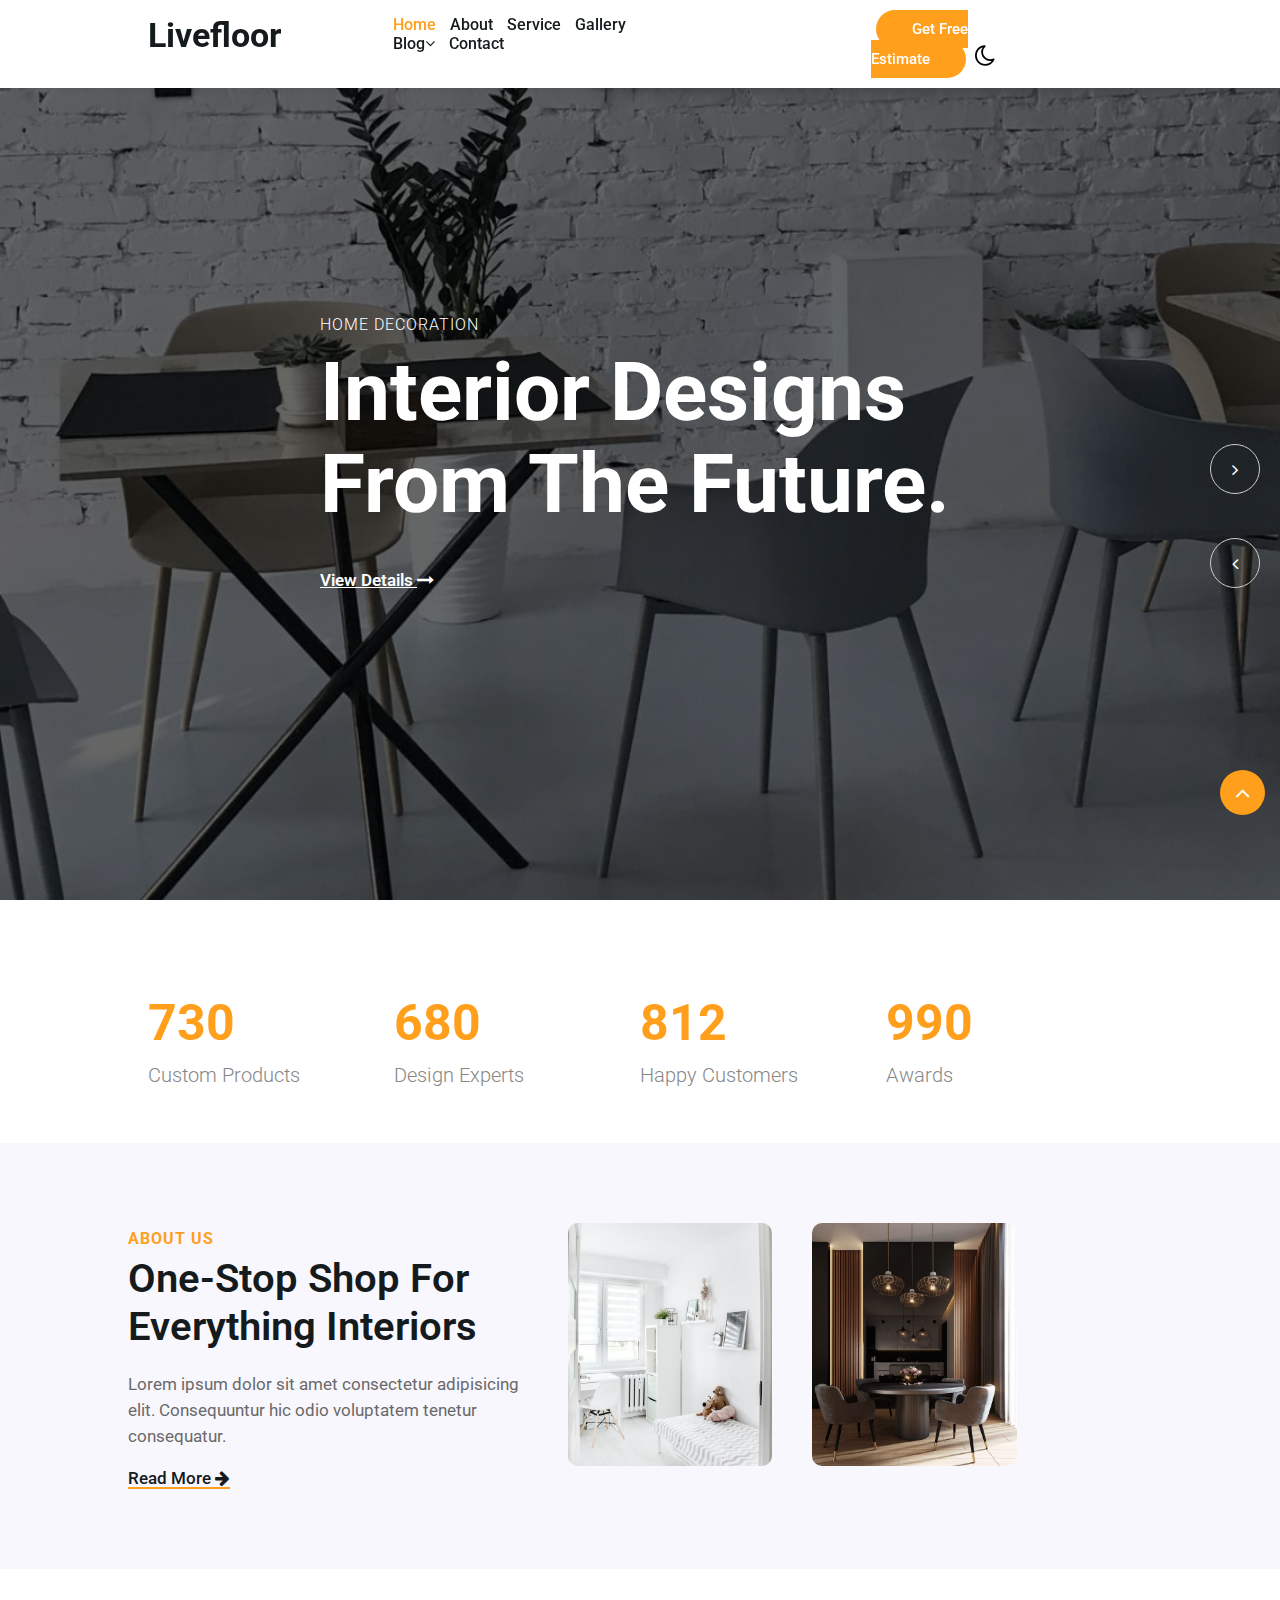
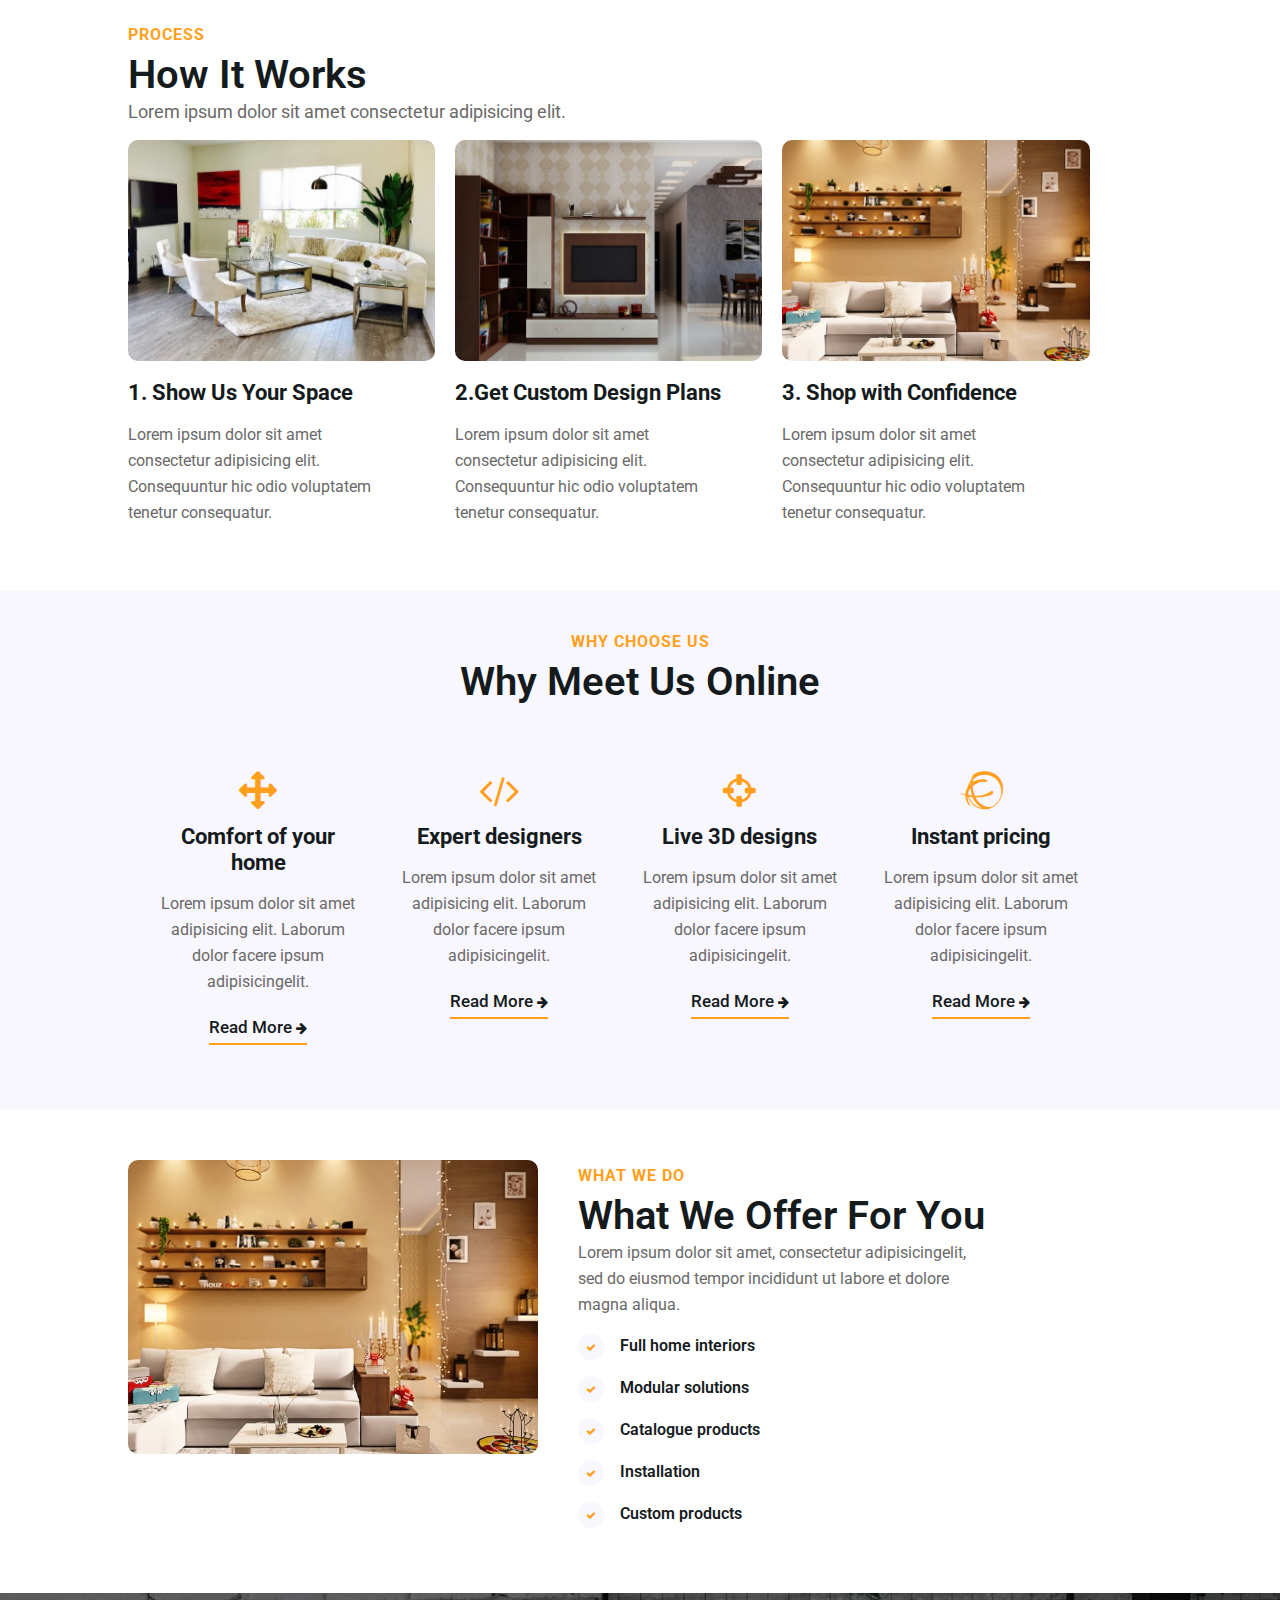
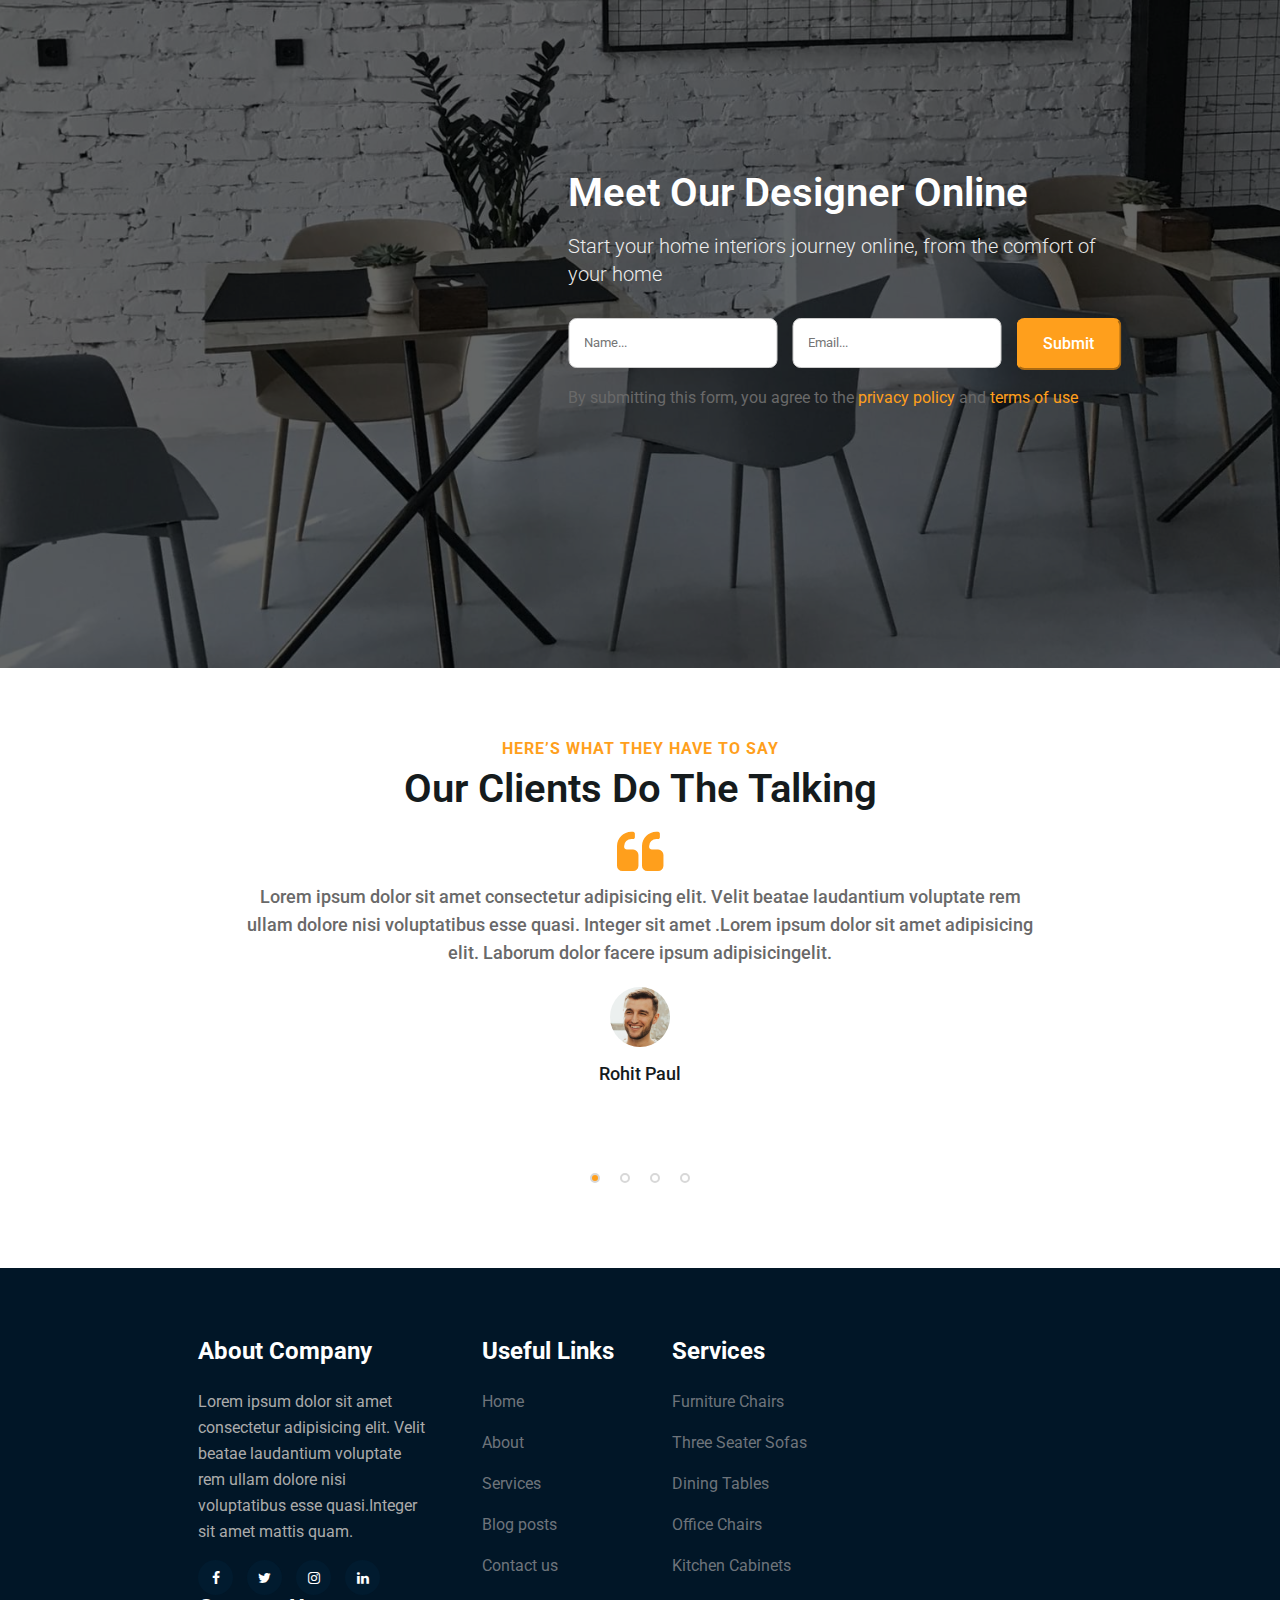
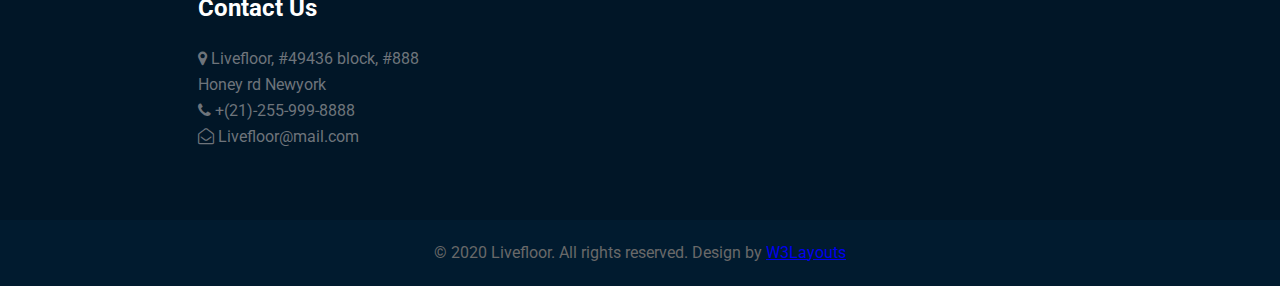
<file: index.html>
<!DOCTYPE html>
<html lang="en">

<head>
    <meta charset="UTF-8">
    <meta name="viewport" content="width=device-width, initial-scale=1.0">
    <title>Index</title>
    <link rel="stylesheet" href="./Css/index.css">
    <link rel="stylesheet" href="https://cdnjs.cloudflare.com/ajax/libs/font-awesome/4.7.0/css/font-awesome.min.css">
    <link href='https://fonts.googleapis.com/css?family=Roboto' rel='stylesheet'>
    <link rel="stylesheet" href="https://cdnjs.cloudflare.com/ajax/libs/font-awesome/4.7.0/css/font-awesome.min.css">
    <link rel="shortcut icon" href="#">
</head>

<body>
    <header class="header">
        <nav class="nav">
            <h1><a href="index.html">Livefloor</a></h1>
            <div class="container-flex" id="show-menu">
                <ul>
                    <li><a href="#" class="active nav-link">Home</a></li>
                    <li><a href="about.html" class="nav-link">About</a></li>
                    <li><a href="service.html" class="nav-link">Service</a></li>
                    <li><a href="gallery.html" class="nav-link">Gallery</a></li>
                    <li class="dropwn-blog"><a href="" class="nav-link">Blog<span class="fa fa-angle-down"></span></a>
                        <ul class="dropdown">
                            <li><a href="" class="nav-link">Blog posts</a></li>
                            <li><a href="" class="nav-link">Blog single</a></li>
                            <li> <a href="" class="nav-link">Landing page</a></li>
                        </ul>
                    </li>
                    <li><a href="" class="nav-link">Contact</a></li>
                </ul>
            </div>
            <div class="text-right">
                <a href="" class="btn">Get free estimate</a>
                <i style="font-size:24px" class="fa">&#xf186;</i>
            </div>
            <div class="menu" onclick="onClickMenu()">
                <i class="fa fa-bars" style="font-size:40px"></i>
            </div>
            <script>
                function onClickMenu() {
                    let menu = document.getElementById('show-menu');
                    if (menu.classList.contains("show")) {
                        menu.classList.remove("show")
                        menu.classList.add("hide")
                    } else {
                        menu.classList.remove("hide")
                        menu.classList.add("show")
                    }
                }
            </script>
        </nav>
    </header>
    <script>
        window.addEventListener('scroll', function () {
            let header = document.querySelector('header');
            header.classList.toggle('sticky', window.scrollY > 0);
        })
    </script>
    <section class="section">
        <div class="slider-banner banner-view slide">
            <div class="container-info-banner">
                <p>Home decoration</p>
                <h5>Interior designs from the future.</h5>
                <a href="#read" class="view">View Details <span class="fa fa-long-arrow-right ml-1"
                        aria-hidden="true"></span></a>
            </div>
        </div>
        <div class="slider-banner-2 banner-view slide">
            <div class="container-info-banner">
                <p>Home decoration</p>
                <h5>Interiors that reflect your style.</h5>
                <a href="#read" class="view">View Details <span class="fa fa-long-arrow-right ml-1"
                        aria-hidden="true"></span></a>
            </div>
        </div>
        <div class="slider-banner-3 banner-view slide">
            <div class="container-info-banner">
                <p>Home decoration</p>
                <h5>Interior designs from the future.</h5>
                <a href="#read" class="view">View Details <span class="fa fa-long-arrow-right ml-1"
                        aria-hidden="true"></span></a>
            </div>
        </div>
        <div class="slider-banner-4 banner-view slide">
            <div class="container-info-banner">
                <p>Home decoration</p>
                <h5>Interiors that reflect your style.</h5>
                <a href="#read" class="view">View Details <span class="fa fa-long-arrow-right ml-1"
                        aria-hidden="true"></span></a>
            </div>
        </div>
        <div class="nav-btn">
            <button type="button" role="presentation" class="prev owl" onclick="hienThiSlideTruocDo()"> <i
                    class="fa fa-angle-left" style="color: white;"></i></button>
            <button type="button" role="presentation" class="next owl" onclick="hienThiSlideKeTiep()"> <i
                    class="fa fa-angle-span aria-label=" Next" style="color: white;"> <span
                        class="fa fa-angle-right"></span></span></button>
        </div>
    </section>
    <script>
        var index = 0;
        hienThiSlide(index);

        function hienThiSlideKeTiep() {
            index++;
            hienThiSlide(index);
        }

        function hienThiSlideTruocDo() {
            index--;
            hienThiSlide(index);
        }

        function hienThiSlide() {
            var slide = document.getElementsByClassName("slide");
            for (var i = 0; i < slide.length; i++) {
                slide[i].style.display = "none";
            }
            if (index > slide.length - 1)
                index = 0;
            if (index < 0)
                index = slide.length - 1;
            slide[index].style.display = "block";
        }
        setInterval(function () {
            index++;
            hienThiSlide();
        }, 2000);
    </script>
    <section class="stausinfo">
        <div class="container-flex">
            <div class="row">
                <div class="col staus-info">
                    <p class="counter">730</p>
                    <h4>Custom Products</h4>
                </div>
            </div>
            <div class="row">
                <div class="col staus-info">
                    <p class="counter">680</p>
                    <h4>Design Experts</h4>
                </div>
            </div>
            <div class="row">
                <div class="col staus-info">
                    <p class="counter">812</p>
                    <h4>Happy Customers</h4>
                </div>
            </div>
            <div class="row">
                <div class="col staus-info">
                    <p class="counter">990</p>
                    <h4>Awards</h4>
                </div>
            </div>
        </div>
    </section>
    <section class="about">
        <div class="container">
            <div class="info-about">
                <h6 class="sub-title">About Us</h6>
                <h3 class="hny-title">One-stop shop for everything interiors</h3>
                <p class="text">Lorem ipsum dolor sit amet consectetur adipisicing elit. Consequuntur hic odio
                    voluptatem
                    tenetur consequatur.</p>
                <a href="#read" class="read td">Read more <span class="fa fa-arrow-right ml-1"
                        aria-hidden="true"></span></a>
            </div>
            <div class="image">
                <img src="./Img/ab.jpg" alt="About">
            </div>
            <div class="image">
                <img src="./Img/ab1.jpg" alt="About">
            </div>
        </div>
    </section>
    <section class="process">
        <div class="content-process">
            <h6 class="sub-title">Process</h6>
            <h3 class="hny-title">How It Works</h3>
            <p style="font-size: 18px;">Lorem ipsum dolor sit amet consectetur adipisicing elit.</p>
        </div>
        <div class="container-process">
            <div class="row-process">
                <img src="./Img/g1.jpg" alt="Process">
                <div class="content-process">
                    <a href="#" class="hnys-title td mt">1. Show Us Your Space</a>
                    <p class="mt-2">Lorem ipsum dolor sit amet consectetur adipisicing elit. Consequuntur hic odio
                        voluptatem
                        tenetur consequatur.</p>
                </div>
            </div>
            <div class="row-process">
                <img src="./Img/g2.jpg" alt="Process">
                <div class="content-process">
                    <a href="#" class="hnys-title td mt">2.Get Custom Design Plans</a>
                    <p class="mt-2">Lorem ipsum dolor sit amet consectetur adipisicing elit. Consequuntur hic odio
                        voluptatem
                        tenetur consequatur.</p>
                </div>

            </div>
            <div class="row-process">
                <img src="./Img/g3.jpg" alt="Process">
                <div class="content-process">
                    <a href="#" class="hnys-title td mt">3. Shop with Confidence</a>
                    <p class="mt-2">Lorem ipsum dolor sit amet consectetur adipisicing elit. Consequuntur hic odio
                        voluptatem
                        tenetur consequatur.</p>
                </div>
            </div>
        </div>
    </section>
    <section class="choose">
        <div class="header-choose">
            <h6 class="sub-title">Why Choose Us</h6>
            <h3 class="hny-title">Why Meet Us Online</h3>
        </div>
        <div class="container-choose">
            <div class="row-choose">
                <span class="fa fa-arrows" aria-hidden="true"></span>
                <h3 class="feature-titel mt">Comfort of your home</h3>
                <p class="feature-text">Lorem ipsum dolor sit amet adipisicing elit. Laborum dolor facere ipsum
                    adipisicingelit. </p>
                <a href="#read" class="read td">Read more <span class="fa fa-arrow-right ml-1" aria-hidden="true"
                        style="color: #151b1d;font-size: 13px;line-height: 28px;"></span></a>
            </div>
            <div class="row-choose">
                <span class="fa fa-code" aria-hidden="true"></span>
                <h3 class="feature-titel mt">Expert designers</h3>
                <p class="feature-text">Lorem ipsum dolor sit amet adipisicing elit. Laborum dolor facere ipsum
                    adipisicingelit. </p>
                <a href="#read" class="read td">Read more <span class="fa fa-arrow-right ml-1" aria-hidden="true"
                        style="color: #151b1d;font-size: 13px;line-height: 28px;"></span></a>
            </div>
            <div class="row-choose">
                <span class="fa fa-crosshairs" aria-hidden="true"></span>
                <h3 class="feature-titel mt">Live 3D designs</h3>
                <p class="feature-text">Lorem ipsum dolor sit amet adipisicing elit. Laborum dolor facere ipsum
                    adipisicingelit. </p>
                <a href="#read" class="read td">Read more <span class="fa fa-arrow-right ml-1" aria-hidden="true"
                        style="color: #151b1d;font-size: 13px;line-height: 28px;"></span></a>
            </div>
            <div class="row-choose">
                <span class="fa fa-ravelry" aria-hidden="true"></span>
                <h3 class="feature-titel mt">Instant pricing</h3>
                <p class="feature-text">Lorem ipsum dolor sit amet adipisicing elit. Laborum dolor facere ipsum
                    adipisicingelit. </p>
                <a href="#read" class="read td">Read more <span class="fa fa-arrow-right ml-1" aria-hidden="true"
                        style="color: #151b1d;font-size: 13px;line-height: 28px;"></span></a>
            </div>
        </div>
    </section>
    <section class="service">
        <div class="container-service p1">
            <div class="image-service">
                <img src="./Img/g3.jpg" alt="Get">
            </div>
            <div class="info-service">
                <h6 class="sub-title">what We Do</h6>
                <h3 class="hny-title">What We Offer for You</h3>
                <p>Lorem ipsum dolor sit amet, consectetur adipisicingelit, sed do eiusmod tempor incididunt ut labore
                    et
                    dolore magna aliqua.
                </p>
                <div class="list">
                    <ul>
                        <li>
                            <span class="fa fa-check"></span>
                            Full home interiors
                        </li>
                        <li>
                            <span class="fa fa-check"></span>
                            Modular solutions
                        </li>
                        <li>
                            <span class="fa fa-check"></span>
                            Catalogue products
                        </li>
                        <li>
                            <span class="fa fa-check"></span>
                            Installation
                        </li>
                        <li>
                            <span class="fa fa-check"></span>
                            Custom products
                        </li>
                    </ul>
                </div>
            </div>
        </div>
    </section>
    <section class="banner-section banner-view">
        <div class="container-left">
            <h3 class="hny-title color mb">Meet our Designer Online</h3>
            <h4 class="my mb-2"> Start your home interiors journey online,
                from the comfort of your home</h4>
            <div class="container-form">
                <div class="rowform">
                    <input type="text" placeholder="Name..." class="form">
                </div>
                <div class="row-form">
                    <input type="email" placeholder="Email..." class="form">
                </div>
                <div class="row-form">
                    <button class="btn color bdr" type="submit">Submit</button>
                </div>
            </div>
            <div class="text-form">
                <p class="info-form">By submitting this form, you agree to the
                    <a href="" class="text-both"> privacy policy</a>
                    and
                    <a href="" class="text-both">terms of use</a>
            </div>
        </div>
    </section>
    <div class="slide-show">
        <div class="slides">
            <input type="radio" name="p" id="p1" checked>
            <input type="radio" name="p" id="p2">
            <input type="radio" name="p" id="p3">
            <input type="radio" name="p" id="p4">
            <section class="clients p1">
                <h6 class="sub-title text-center">Here’s what they have to say</h6>
                <h3 class="hny-title text-center">our clients do the talking</h3>
                <div class="text-clients">
                    <span class="fa fa-quote-left" aria-hidden="true"></span>
                    <p>
                        Lorem ipsum dolor sit amet consectetur adipisicing elit. Velit beatae laudantium
                        voluptate rem ullam dolore nisi voluptatibus esse quasi. Integer sit amet .Lorem ipsum dolor sit
                        amet adipisicing elit. Laborum dolor facere ipsum adipisicingelit.
                    </p>
                </div>
                <div class="avatar text-center">
                    <img src="./Img/c1.jpg" alt="C1">
                    <div class="name">
                        <h3>Rohit Paul</h3>
                    </div>
                </div>
            </section>
            <section class="clients">
                <h6 class="sub-title text-center">Here’s what they have to say</h6>
                <h3 class="hny-title text-center">our clients do the talking</h3>
                <div class="text-clients">
                    <span class="fa fa-quote-left" aria-hidden="true"></span>
                    <p>
                        Lorem ipsum dolor sit amet consectetur adipisicing elit. Velit beatae laudantium
                        voluptate rem ullam dolore nisi voluptatibus esse quasi. Integer sit amet .Lorem ipsum dolor sit
                        amet adipisicing elit. Laborum dolor facere ipsum adipisicingelit.
                    </p>
                </div>
                <div class="avatar text-center">
                    <img src="./Img/c2.jpg" alt="C2">
                    <div class="name">
                        <h3>Shveta</h3>
                    </div>
                </div>
            </section>
            <section class="clients">
                <h6 class="sub-title text-center">Here’s what they have to say</h6>
                <h3 class="hny-title text-center">our clients do the talking</h3>
                <div class="text-clients">
                    <span class="fa fa-quote-left" aria-hidden="true"></span>
                    <p>
                        Lorem ipsum dolor sit amet consectetur adipisicing elit. Velit beatae laudantium
                        voluptate rem ullam dolore nisi voluptatibus esse quasi. Integer sit amet .Lorem ipsum dolor sit
                        amet adipisicing elit. Laborum dolor facere ipsum adipisicingelit.
                    </p>
                </div>
                <div class="avatar text-center">
                    <img src="./Img/c3.jpg" alt="C1">
                    <div class="name">
                        <h3>Roy Linderson</h3>
                    </div>
                </div>
            </section>
            <section class="clients">
                <h6 class="sub-title text-center">Here’s what they have to say</h6>
                <h3 class="hny-title text-center">our clients do the talking</h3>
                <div class="text-clients">
                    <span class="fa fa-quote-left" aria-hidden="true"></span>
                    <p>
                        Lorem ipsum dolor sit amet consectetur adipisicing elit. Velit beatae laudantium
                        voluptate rem ullam dolore nisi voluptatibus esse quasi. Integer sit amet .Lorem ipsum dolor sit
                        amet adipisicing elit. Laborum dolor facere ipsum adipisicingelit.
                    </p>
                </div>
                <div class="avatar text-center">
                    <img src="./Img/c4.jpg" alt="C1">
                    <div class="name">
                        <h3>Mike Thyson</h3>
                    </div>
                </div>
            </section>
        </div>
        <div class="navigation">
            <label for="p1" class="bar active"></label>
            <label for="p2" class="bar"></label>
            <label for="p3" class="bar"></label>
            <label for="p4" class="bar"></label>
            <script>
                let input = document.querySelectorAll('[type="radio"]');
                let label = document.getElementsByTagName('label');
                for (let i = 0; i < input.length; i++) {
                    input[i].addEventListener('click', function () {
                        for (let j = 0; j < input.length; j++) {
                            if (input[j].checked === true) {
                                label[j].classList.add('active');
                            } else {
                                label[j].classList.remove('active');
                            }
                        }
                    })
                }
            </script>
        </div>
    </div>
    <button onclick="topFunction()" id="movetop">
        <span class="fa fa-angle-up"></span>
    </button>
    <script>
        window.onscroll = function () {
            scrollFunction();
        }

        function scrollFunction() {
            let moveTop = document.getElementById('movetop');
            if (document.body.scrollTop > 30 || document.documentElement.scrollTop > 30) {
                moveTop.style.display = 'block';
            } else {
                moveTop.style.display = 'none';
            }
        }
        function topFunction() {
            // document.body.scrollTop = 0;
            // document.documentElement.scrollTop = 0;
            window.scroll({
                top: 0,
                left: 0,
                behavior: 'smooth'
            });
        }
    </script>
    <footer class="footer">
        <div class="container-footer">
            <div class="col-item">
                <h6 class="title-footer">About Company</h6>
                <p>Lorem ipsum dolor sit amet consectetur adipisicing elit. Velit beatae laudantium voluptate rem ullam
                    dolore nisi voluptatibus esse quasi.Integer sit amet mattis quam.</p>
                <div class="social-network">
                    <a href="#facebook" class="facebook"><span class="fa fa-facebook"></span></a>
                    <a href="#twitter" class="twitter"><span class="fa fa-twitter"></span></a>
                    <a href="#instagram" class="instagram"><span class="fa fa-instagram"></span></a>
                    <a href="#linkedin" class="linkedin"><span class="fa fa-linkedin"></span></a>
                </div>
            </div>
            <div class="col-1">
                <h6 class="title-footer">Useful Links</h6>
                <ul>
                    <li><a href="index.html">Home</a></li>
                    <li><a href="about.html">About</a></li>
                    <li><a href="services.html">Services</a></li>
                    <li><a href="blog.html"> Blog posts</a></li>
                    <li><a href="contact.html">Contact us</a></li>
                </ul>
            </div>
            <div class="col-1">
                <h6 class="title-footer">Services</h6>
                <ul>
                    <li><a href="#">Furniture Chairs</a></li>
                    <li><a href="#">Three Seater Sofas</a></li>
                    <li><a href="#"> Dining Tables</a></li>
                    <li><a href="#"> Office Chairs</a></li>
                    <li><a href="#">Kitchen Cabinets</a></li>
                </ul>
            </div>
            <div class="col-item">
                <h6 class="title-footer">Contact Us</h6>
                <ul>
                    <li>
                        <p><span class="fa fa-map-marker"></span> Livefloor, #49436 block, #888 Honey rd Newyork
                    </li>
                    </p>
                    <li><a href="tel:+7-800-999-800"><span class="fa fa-phone"></span> +(21)-255-999-8888</a></li>
                    <li><a href="mailto:Livefloor@mail.com" class="mail"><span class="fa fa-envelope-open-o"></span>
                            Livefloor@mail.com</a></li>
                </ul>
            </div>
        </div>
    </footer>
    <section class="c-right">
        <div class="content">
            <p class="copy-right text-center">© 2020 Livefloor. All rights reserved. Design by <a
                    href="https://w3layouts.com/" target="_blank">
                    W3Layouts</a></p>
        </div>
    </section>
</body>

</html>
</file>
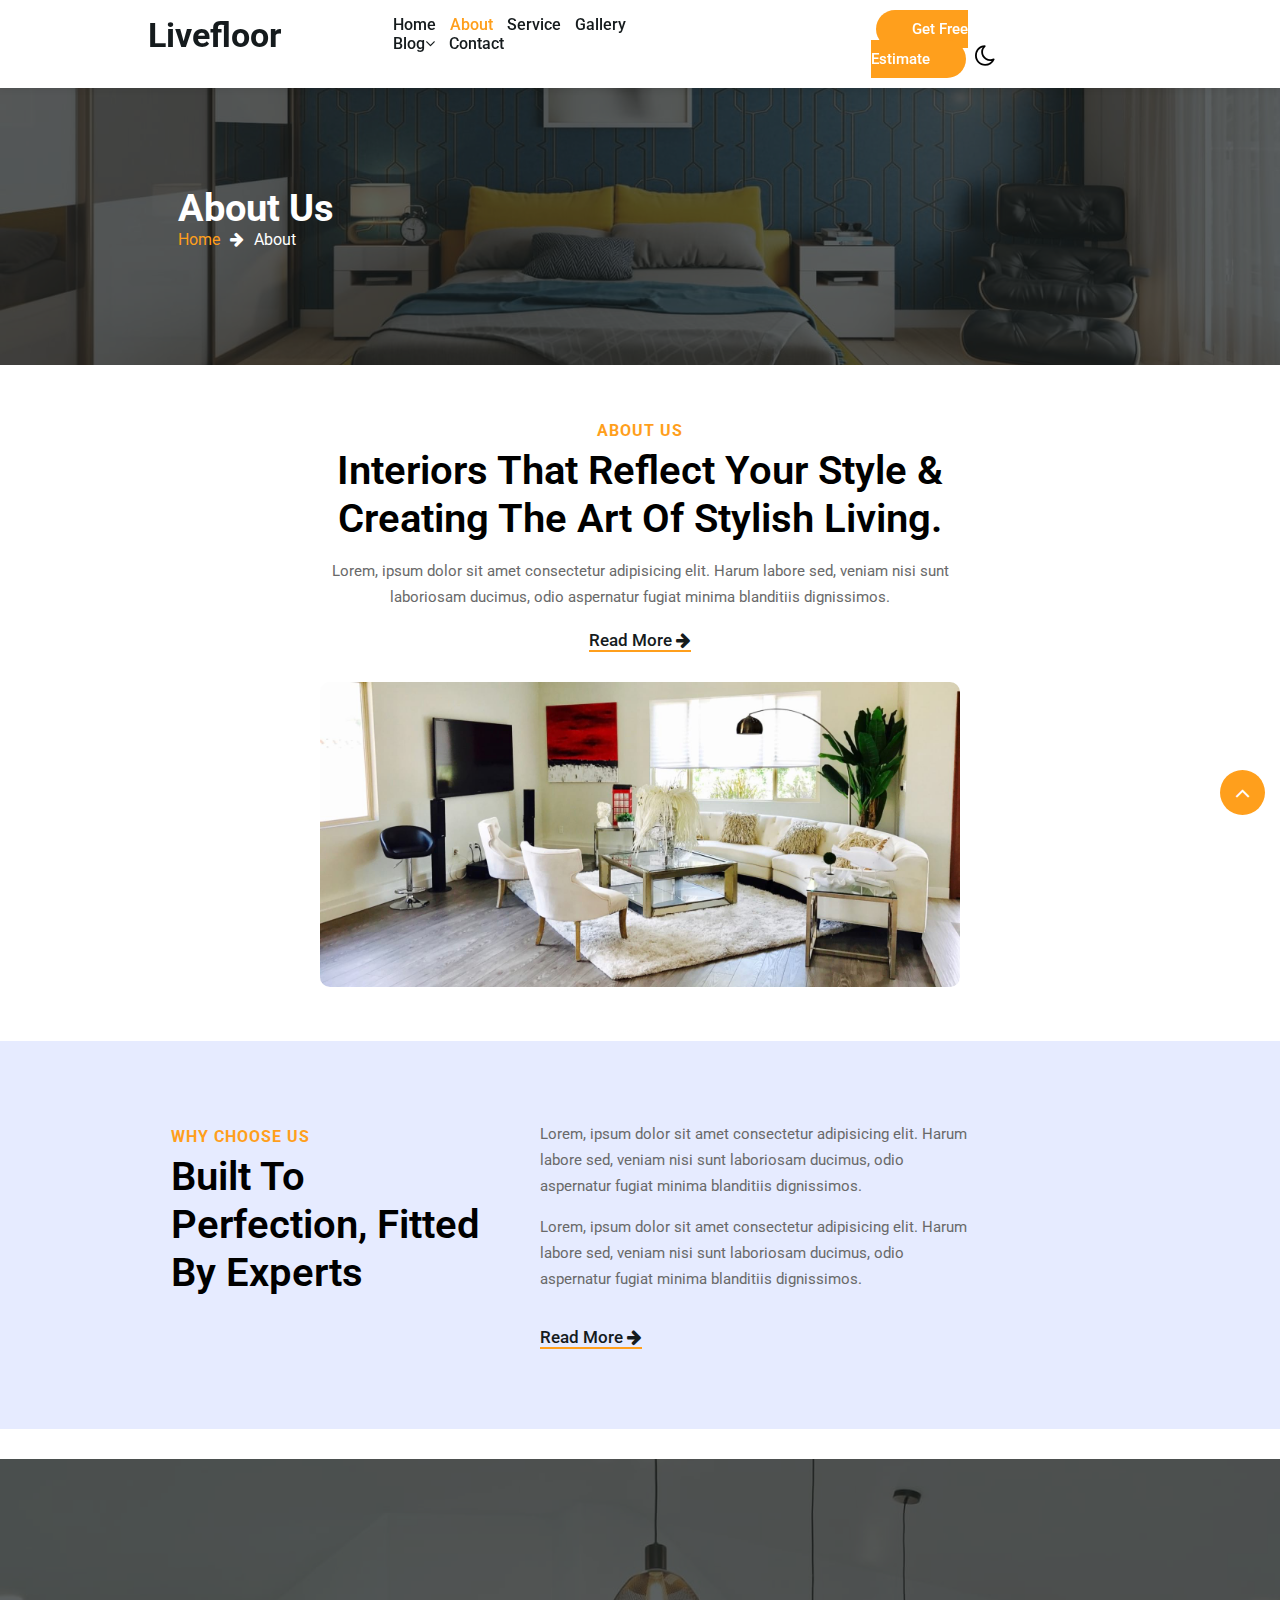
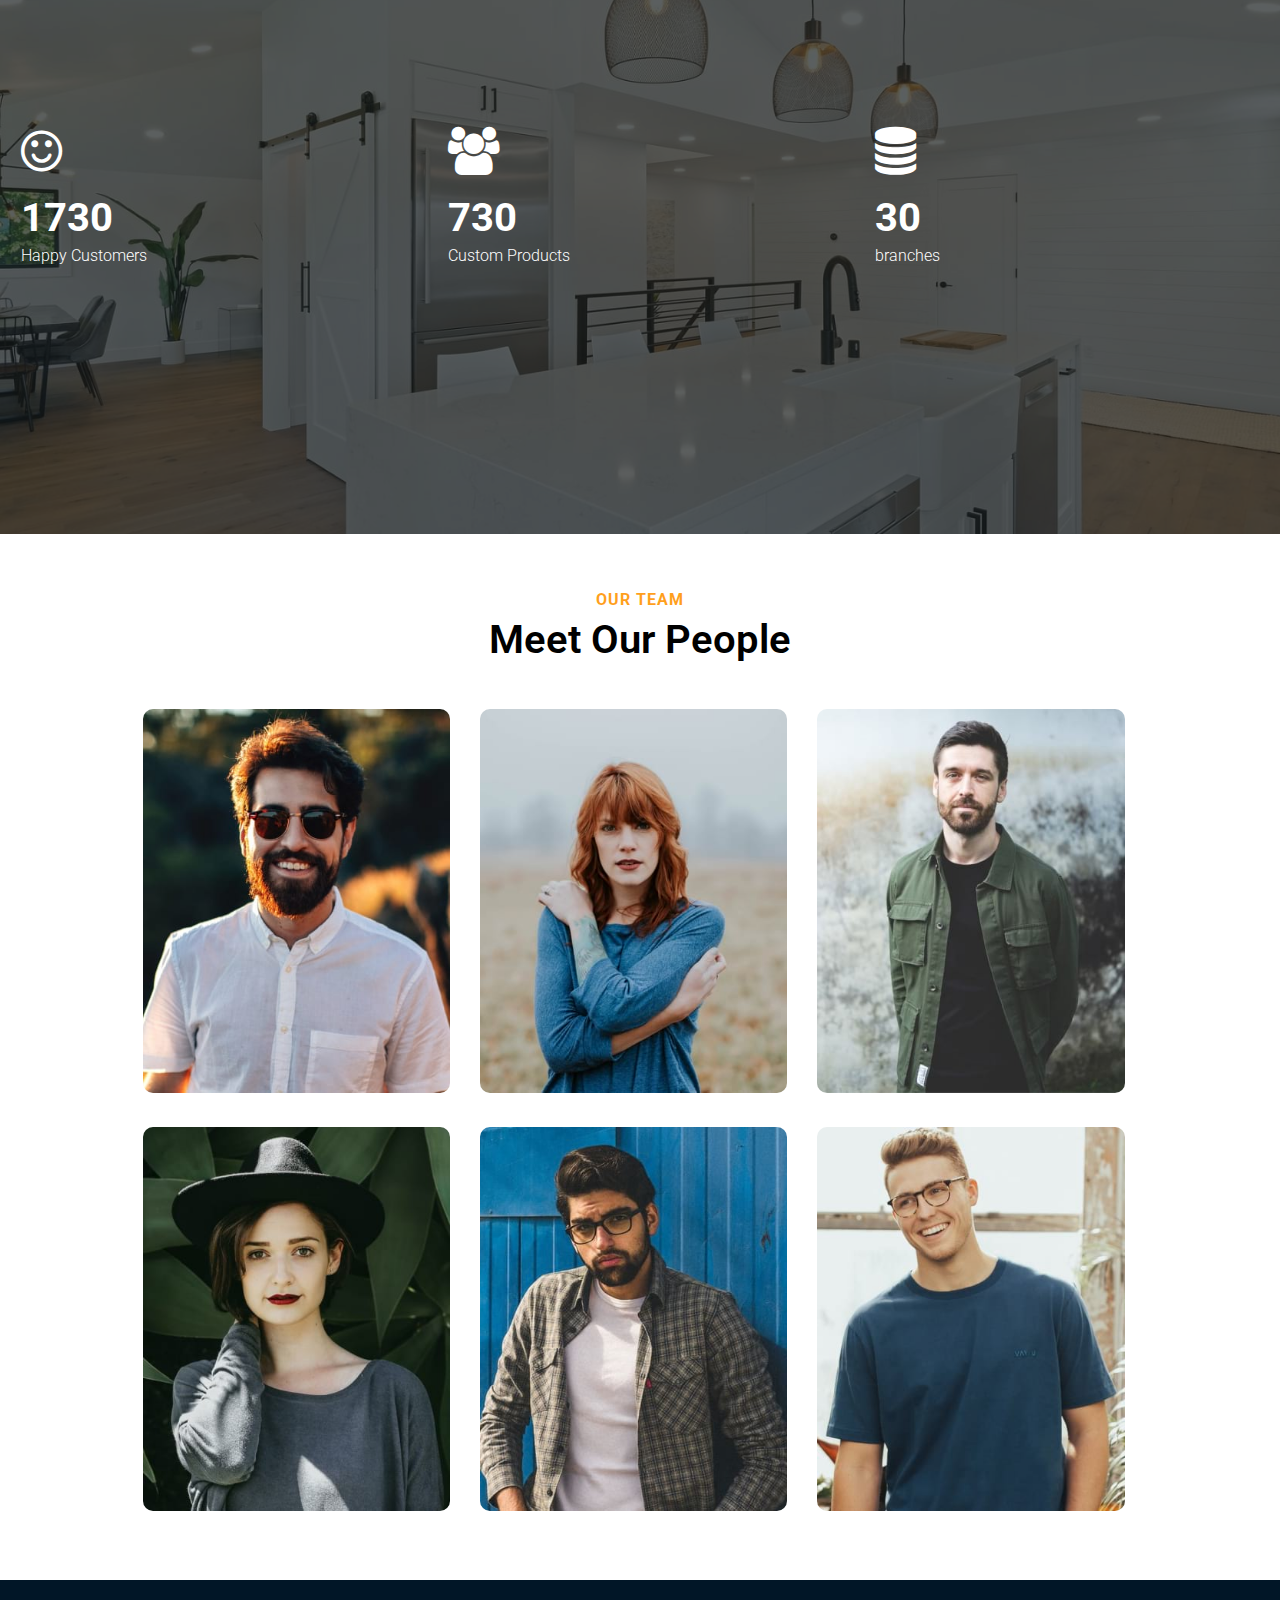
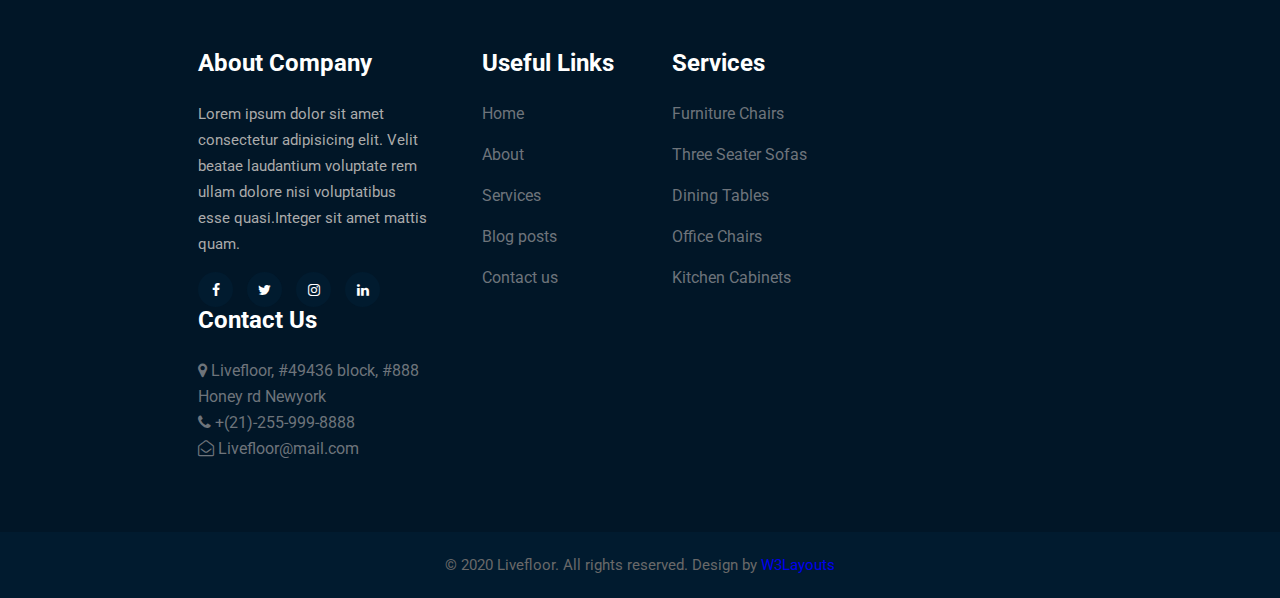
<file: about.html>
<!DOCTYPE html>
<html lang="en">
<head>
    <meta charset="UTF-8">
    <meta name="viewport" content="width=device-width, initial-scale=1.0">
    <title>Document</title>
    <link rel="stylesheet" href="./Css/about.css">
    <link href="//fonts.googleapis.com/css2?family=Roboto:wght@100;300;400;500;700&amp;display=swap" rel="stylesheet">
    <link rel="stylesheet" href="https://cdnjs.cloudflare.com/ajax/libs/font-awesome/4.7.0/css/font-awesome.min.css">
</head>
<body>
    <header class="header">
        <nav class="nav" >
            <h1><a href="index.html">Livefloor</a></h1>
            <div class="container-flex" id="show-menu">
                <ul>
                    <li><a href="index.html" class=" nav-link">Home</a></li>
                    <li><a href="about.html" class=" active nav-link">About</a></li>
                    <li><a href="service.html"class="nav-link">Service</a></li>
                    <li><a href="gallery.html"class="nav-link">Gallery</a></li>
                    <li class="dropwn-blog"><a href=""class="nav-link">Blog<span class="fa fa-angle-down"></span></a>
                        <ul class="dropdown">
                            <li><a href="" class="nav-link">Blog posts</a></li>
                            <li><a href="" class="nav-link">Blog single</a></li>
                            <li> <a href="" class="nav-link">Landing page</a></li>
                        </ul>
                    </li>  
                    <li><a href=""class="nav-link">Contact</a></li>
                </ul>       
            </div>
            <div class="text-right">
                <a href=""class="btn">Get free estimate</a>
                <i style="font-size:24px" class="fa">&#xf186;</i>
           </div>
           <div class="menu" onclick="onClickMenu()" >
            <i class="fa fa-bars" style="font-size:40px"></i>
         </div>
           <script>
                function onClickMenu(){
                let menu = document.getElementById('show-menu');
                if(menu.classList.contains("show")){
                    menu.classList.remove("show")
                    menu.classList.add("hide")
                }
                else{
                    menu.classList.remove("hide")
                    menu.classList.add("show")
                }
            }
           </script>
        </nav>
    </header>
    <script>
      window.addEventListener('scroll', function(){
          let header = document.querySelector('header');
          header.classList.toggle('sticky', window.scrollY>0);
      })
  </script>
    <section class="about banner-view">
            <div class="content-about">
                <h2 class="title">About Us</h2>
                <ul class="page">
                    <li><a href="index.html">Home</a></li>
                    <li><a href="about.html"><span class="fa fa-arrow-right mx-2" aria-hidden="true"></span>About</a></li>
                </ul>
            </div>
    </section>
    <section class="absection">
        <div class="container-ab">
            <h6 class="sub-title">About Us</h6>
        <h3 class="hny-title">Interiors that reflect your style &amp; Creating the art of stylish living.</h3>
        <p class="mt">Lorem, ipsum dolor sit amet consectetur adipisicing elit. Harum labore sed, veniam nisi sunt laboriosam ducimus, odio
            aspernatur fugiat minima blanditiis dignissimos.</p>
        <a href="#read" class="read">Read more <span class="fa fa-arrow-right ml-1" aria-hidden="true"></span></a>
        <div class="image">
            <img src="./Img/banner5.jpg" alt="Banner5">
        </div>
        </div>
    </section>
    <section class="choose">
        <div class="container-choose">
            <div class="item-left">
                <h6 class="sub-title">Why Choose Us</h6>
                <h3 class="hny-title">Built to perfection, fitted by experts</h3>
            </div>
            <div class="item-right">
                <p class="mb-3">Lorem, ipsum dolor sit amet consectetur adipisicing elit. Harum labore sed, veniam nisi sunt laboriosam ducimus, odio
                    aspernatur fugiat minima blanditiis dignissimos.</p>
                    <p class="mb-3">Lorem, ipsum dolor sit amet consectetur adipisicing elit. Harum labore sed, veniam nisi sunt laboriosam ducimus, odio
                        aspernatur fugiat minima blanditiis dignissimos.</p>
                        <a href="#read" class="read">Read more <span class="fa fa-arrow-right ml-1" aria-hidden="true"></span></a>
            </div>
        </div>
    </section>
    <section class="customer banner-view">
            <div class="container-customer">
                <div class="col-customer">
                    <span class="fa fa-smile-o"></span>
                    <p class="counter">1730</p>
                    <h4>Happy Customers</h4>
                </div>
                <div class="col-customer">
                    <span class="fa fa-users"></span>
                    <p class="counter">730</p>
                    <h4>Custom Products</h4>
                </div>
                <div class="col-customer">
                    <span class="fa fa-database"></span>
                <p class="counter">30</p>
                <h4>branches</h4>
                </div>
            </div>
    </section>
    <section class="meet">
        <div class="header-meet">
            <h6 class="sub-title">Our team</h6>
            <h3 class="hny-title">Meet our people</h3>
        </div> 
        <div class="box-image">
            <div class="container-box">
                <div class="item">
                    <a href=""><img src="./Img/team1.jpg" alt="Team"></a>
                    <div class="overplay overplay-bt">
                        <div class="text">
                            <h3><a href="">Alexander</a></h3>
                            <span class="post">Description</span>
                                <ul class="social">
                                    <li>
                                      <a href="#" class="facebook">
                                        <span class="fa fa-facebook-f"></span>
                                      </a>
                                    </li>
                                    <li>
                                      <a href="#" class="twitter">
                                        <span class="fa fa-twitter"></span>
                                      </a>
                                    </li>
                                  </ul>
                        </div>
                    </div>
                </div>
                <div class="item">
                    <a href=""><img src="./Img/team2.jpg" alt="Team"></a>
                    <div class="overplay overplay-bt">
                        <div class="text">
                            <h3><a href="">Victoria</a></h3>
                            <span class="post">Description</span>
                                <ul class="social">
                                    <li>
                                      <a href="#" class="facebook">
                                        <span class="fa fa-facebook-f"></span>
                                      </a>
                                    </li>
                                    <li>
                                      <a href="#" class="twitter">
                                        <span class="fa fa-twitter"></span>
                                      </a>
                                    </li>
                                  </ul>
                        </div>
                    </div>
                </div>
                <div class="item">
                    <a href=""><img src="./Img/team3.jpg" alt="Team"></a>
                    <div class="overplay overplay-bt">
                        <div class="text">
                            <h3><a href="">Smith roy</a></h3>
                            <span class="post">Description</span>
                                <ul class="social">
                                    <li>
                                      <a href="#" class="facebook">
                                        <span class="fa fa-facebook-f"></span>
                                      </a>
                                    </li>
                                    <li>
                                      <a href="#" class="twitter">
                                        <span class="fa fa-twitter"></span>
                                      </a>
                                    </li>
                                  </ul>
                        </div>
                    </div>
                </div>
                <div class="item">
                    <a href=""><img src="./Img/team4.jpg" alt="Team"></a>
                    <div class="overplay overplay-bt">
                        <div class="text">
                            <h3><a href="">Johnson</a></h3>
                            <span class="post">Description</span>
                                <ul class="social">
                                    <li>
                                      <a href="#" class="facebook">
                                        <span class="fa fa-facebook-f"></span>
                                      </a>
                                    </li>
                                    <li>
                                      <a href="#" class="twitter">
                                        <span class="fa fa-twitter"></span>
                                      </a>
                                    </li>
                                  </ul>
                        </div>
                    </div>
                </div>
                <div class="item">
                    <a href=""><img src="./Img/team5.jpg" alt="Team"></a>
                    <div class="overplay overplay-bt">
                        <div class="text">
                            <h3><a href="">Johnson</a></h3>
                            <span class="post">Description</span>
                                <ul class="social">
                                    <li>
                                      <a href="#" class="facebook">
                                        <span class="fa fa-facebook-f"></span>
                                      </a>
                                    </li>
                                    <li>
                                      <a href="#" class="twitter">
                                        <span class="fa fa-twitter"></span>
                                      </a>
                                    </li>
                                  </ul>
                        </div>
                    </div>
                </div>
                <div class="item">
                    <a href=""><img src="./Img/team6.jpg" alt="Team"></a>
                    <div class="overplay overplay-bt">
                        <div class="text">
                            <h3><a href="">Johnson</a></h3>
                            <span class="post">Description</span>
                                <ul class="social">
                                    <li>
                                      <a href="#" class="facebook">
                                        <span class="fa fa-facebook-f"></span>
                                      </a>
                                    </li>
                                    <li>
                                      <a href="#" class="twitter">
                                        <span class="fa fa-twitter"></span>
                                      </a>
                                    </li>
                                  </ul>
                        </div>
                    </div>
                </div>
        </div>
    </section>
    <button onclick="topFunction()" id="movetop">
      <span class="fa fa-angle-up"></span>
  </button>
  <script>
      window.onscroll = function () {
          scrollFunction();
      }
      function scrollFunction() {
          let moveTop = document.getElementById('movetop');
          if (document.body.scrollTop > 20 || document.documentElement.scrollTop > 20) {
              moveTop.style.display = 'block';
          } else {
              moveTop.style.display = 'none';
          }
      }
      function topFunction() {
            window.scroll({
                top: 0,
                left: 0,
                behavior: 'smooth'
            });
        }
  </script>
    <footer class="footer">
        <div class="container-footer">
            <div class="col-item">
                <h6 class="title-footer">About Company</h6>
                <p>Lorem ipsum dolor sit amet consectetur adipisicing elit. Velit beatae laudantium voluptate rem ullam dolore nisi voluptatibus esse quasi.Integer sit amet mattis quam.</p>
                <div class="social-network">
                    <a href="#facebook" class="facebook"><span class="fa fa-facebook"></span></a>
                    <a href="#twitter" class="twitter"><span class="fa fa-twitter"></span></a>
                    <a href="#instagram" class="instagram"><span class="fa fa-instagram"></span></a>
                    <a href="#linkedin" class="linkedin"><span class="fa fa-linkedin"></span></a>
                </div>
            </div>
           <div class="col-1">
            <h6 class="title-footer">Useful Links</h6>
            <ul>
                <li><a href="index.html">Home</a></li>
                <li><a href="about.html">About</a></li>
                <li><a href="services.html">Services</a></li>
                <li><a href="blog.html"> Blog posts</a></li>
                <li><a href="contact.html">Contact us</a></li>
            </ul>
           </div>
           <div class="col-1">
            <h6 class="title-footer">Services</h6>
            <ul>
                <li><a href="#">Furniture Chairs</a></li>
                <li><a href="#">Three Seater Sofas</a></li>
                <li><a href="#"> Dining Tables</a></li>
                <li><a href="#"> Office Chairs</a></li>
                <li><a href="#">Kitchen Cabinets</a></li>
            </ul>
           </div>
           <div class="col-item">
            <h6 class="title-footer">Contact Us</h6>
            <ul>
                <li><p><span class="fa fa-map-marker"></span> Livefloor, #49436 block, #888 Honey rd Newyork</li></p>
                  <li><a href="tel:+7-800-999-800"><span class="fa fa-phone"></span> +(21)-255-999-8888</a></li>
                  <li><a href="mailto:Livefloor@mail.com" class="mail"><span class="fa fa-envelope-open-o"></span>
                    Livefloor@mail.com</a></li>
            </ul>
        </div>
        </div>
</footer>
<section class="c-right">
    <div class="content">
        <p class="copy-right text-center">© 2020 Livefloor. All rights reserved. Design by <a href="https://w3layouts.com/" target="_blank">
            W3Layouts</a></p>
    </div>
</section>
</body>
</html>
</file>
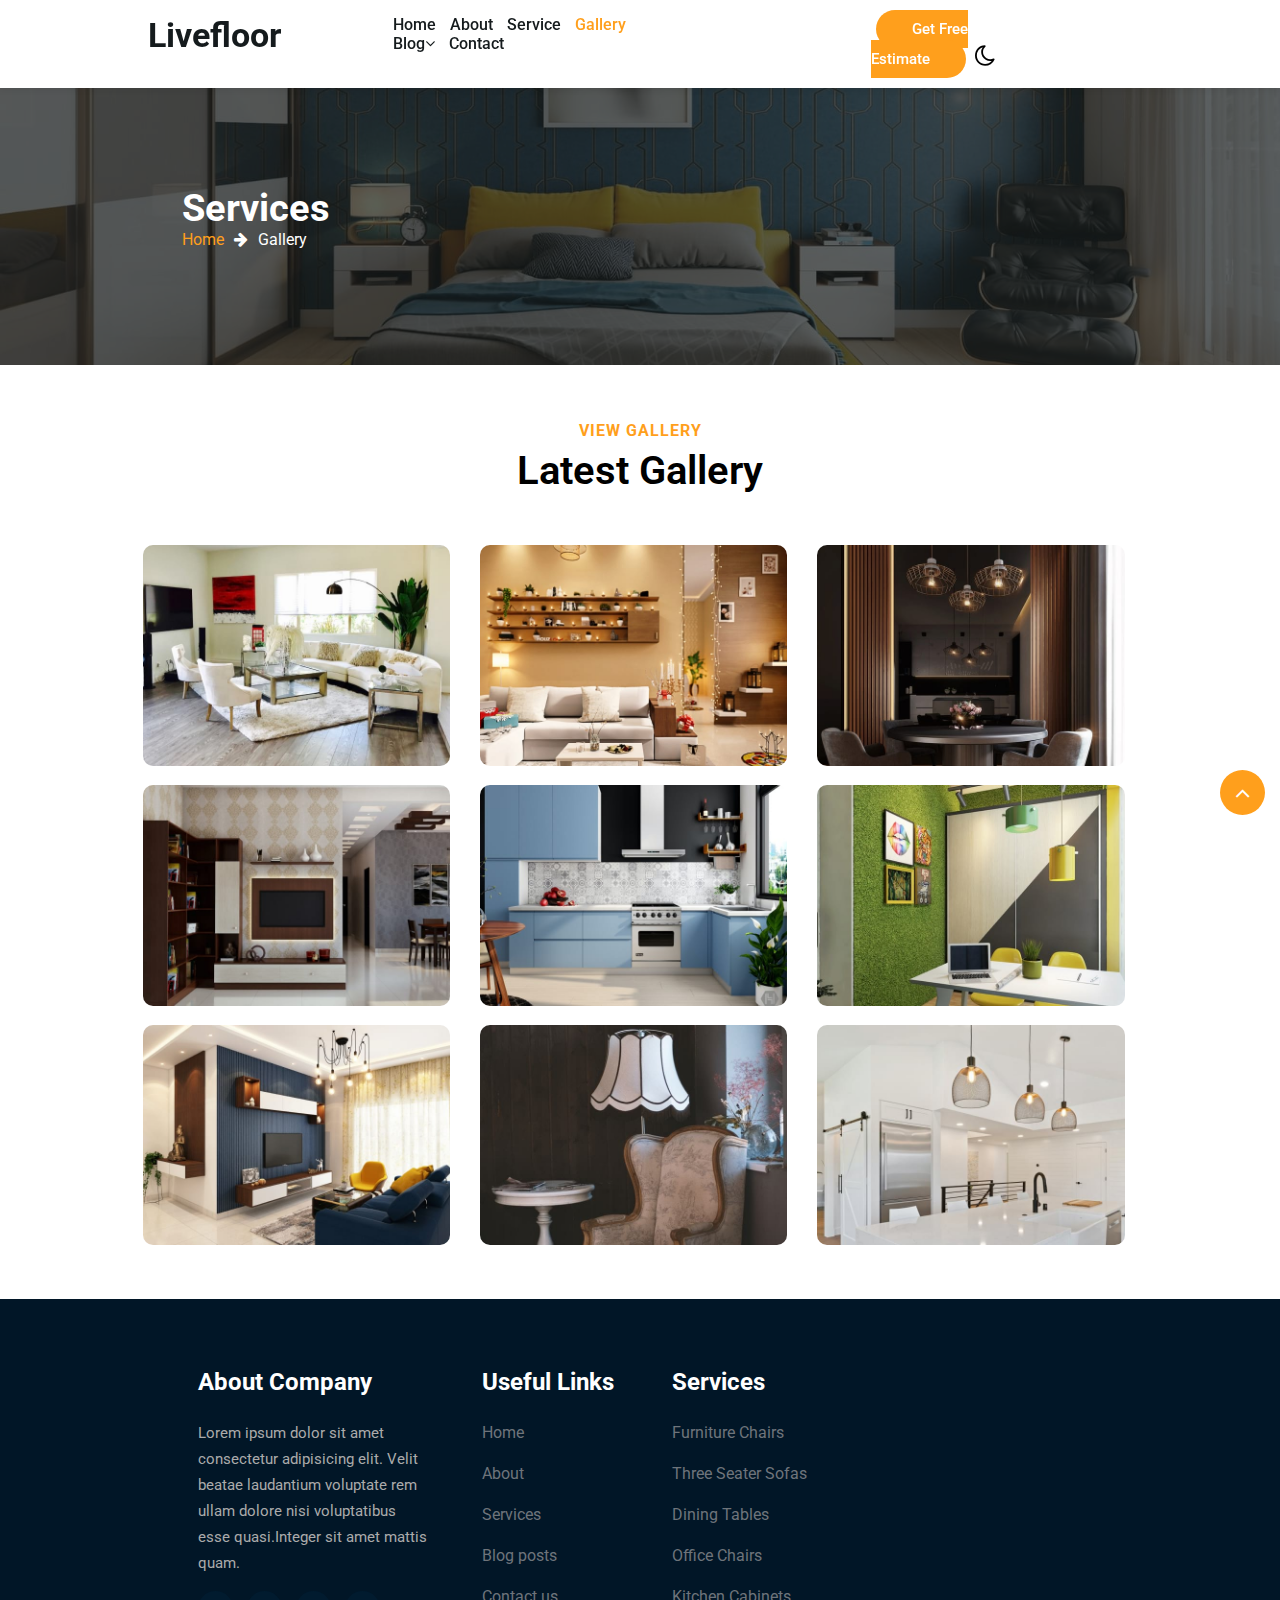
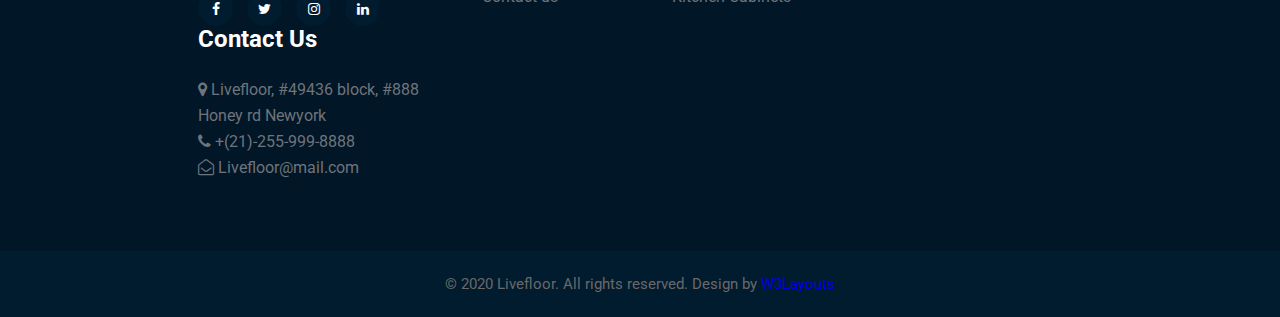
<file: gallery.html>
<!DOCTYPE html>
<html lang="en">
<head>
    <meta charset="UTF-8">
    <meta name="viewport" content="width=device-width, initial-scale=1.0">
    <title>Services</title>
    <link rel="stylesheet" href="./Css/gallery.css">
    <link rel="stylesheet" href="https://cdnjs.cloudflare.com/ajax/libs/font-awesome/4.7.0/css/font-awesome.min.css">
    <link href='https://fonts.googleapis.com/css?family=Roboto' rel='stylesheet'>
    <link rel="stylesheet" href="https://cdnjs.cloudflare.com/ajax/libs/font-awesome/4.7.0/css/font-awesome.min.css">
</head>
<body>
    <header class="header">
        <nav class="nav">
            <h1><a href="index.html">Livefloor</a></h1>
            <div class="container-flex" id="show-menu">
                <ul>
                    <li><a href="index.html" class=" nav-link">Home</a></li>
                    <li><a href="about.html" class="nav-link">About</a></li>
                    <li><a href="service.html"class="nav-link">Service</a></li>
                    <li><a href="gallery.html"class="active nav-link">Gallery</a></li>
                    <li class="dropwn-blog"><a href=""class="nav-link">Blog<span class="fa fa-angle-down"></span></a>
                        <ul class="dropdown">
                            <li><a href="" class="nav-link">Blog posts</a></li>
                            <li><a href="" class="nav-link">Blog single</a></li>
                            <li> <a href="" class="nav-link">Landing page</a></li>
                        </ul>
                    </li>  
                    <li><a href=""class="nav-link">Contact</a></li>
                </ul>       
            </div>
            <div class="text-right">
                <a href=""class="btn">Get free estimate</a>
                <i style="font-size:24px" class="fa">&#xf186;</i>
           </div>
           <div class="menu" onclick="onClickMenu()" >
            <i class="fa fa-bars" style="font-size:40px"></i>
         </div>
         <script>
            function onClickMenu(){
            let menu = document.getElementById('show-menu');
            if(menu.classList.contains("show")){
                menu.classList.remove("show")
                menu.classList.add("hide")
            }
            else{
                menu.classList.remove("hide")
                menu.classList.add("show")
            }
        }
       </script>
        </nav>
    </header>
    <script>
        window.addEventListener('scroll', function(){
            let header = document.querySelector('header');
            header.classList.toggle('sticky', window.scrollY>0);
        })
    </script>
        <section class="services banner-view">
            <div class="content-services">
                <h2 class="title">Services</h2>
                <ul class="page">
                    <li><a href="index.html">Home</a></li>
                    <li><a href="service.html"><span class="fa fa-arrow-right mx-2" aria-hidden="true"></span>Gallery</a></li>
                </ul>
            </div>
        </section>
        <section class="view">
            <div class="header-view">
                <h6 class="sub-title">View Gallery</h6>
                <h3 class="hny-title">Latest Gallery</h3>
            </div>
           <div class="container-view">
               <div class="row-view">
                   <div class="items-view">
                       <figure>
                        <a href="#"><img src="./Img/g1.jpg" alt="G1"></a>
                       </figure>
                   </div>
                   <div class="items-view">
                       <figure>
                        <a href="#"><img src="./Img/g3.jpg" alt="G2"></a>
                       </figure>
                   </div>
                   <div class="items-view">
                       <figure>
                        <a href="#"><img src="./Img/g5.jpg" alt="G3"></a>
                       </figure>
                   </div>
               </div>
               <div class="row-view">
                <div class="items-view">
                    <figure>
                        <a href="#"><img src="./Img/g2.jpg" alt="G2"></a>
                    </figure>
                </div>
                <div class="items-view">
                    <figure>
                        <a href="#"><img src="./Img/g4.jpg" alt="G4"></a>
                    </figure>
                </div>
                <div class="items-view">
                    <figure>
                        <a href="#"><img src="./Img/g6.jpg" alt="G6"></a>
                    </figure>
                </div>
            </div>
            <div class="row-view">
                <div class="items-view">
                   <figure>
                        <a href="#"><img src="./Img/g7.jpg" alt="G7"></a>
                    </figure>
                </div>
                <div class="items-view">
                    <figure>
                        <a href="#"><img src="./Img/g8.jpg" alt="G8"></a>
                    </figure>
                </div>
                <div class="items-view">
                    <figure>
                        <a href="#"><img src="./Img/g9.jpg" alt="G9"></a>
                    </figure>
                </div>
            </div>
           </div>
        </section>
        <button onclick="topFunction()" id="movetop">
            <span class="fa fa-angle-up"></span>
        </button>
        <script>
            window.onscroll = function () {
                scrollFunction();
            }
            function scrollFunction() {
                let moveTop = document.getElementById('movetop');
                if (document.body.scrollTop > 20 || document.documentElement.scrollTop > 20) {
                    moveTop.style.display = 'block';
                } else {
                    moveTop.style.display = 'none';
                }
            }
            function topFunction() {
            window.scroll({
                top: 0,
                left: 0,
                behavior: 'smooth'
            });
        }
        </script>
        <footer class="footer">
            <div class="container-footer">
                <div class="col-item">
                    <h6 class="title-footer">About Company</h6>
                    <p>Lorem ipsum dolor sit amet consectetur adipisicing elit. Velit beatae laudantium voluptate rem ullam dolore nisi voluptatibus esse quasi.Integer sit amet mattis quam.</p>
                    <div class="social-network">
                        <a href="#facebook" class="facebook"><span class="fa fa-facebook"></span></a>
                        <a href="#twitter" class="twitter"><span class="fa fa-twitter"></span></a>
                        <a href="#instagram" class="instagram"><span class="fa fa-instagram"></span></a>
                        <a href="#linkedin" class="linkedin"><span class="fa fa-linkedin"></span></a>
                    </div>
                </div>
               <div class="col-1">
                <h6 class="title-footer">Useful Links</h6>
                <ul>
                    <li><a href="index.html">Home</a></li>
                    <li><a href="about.html">About</a></li>
                    <li><a href="services.html">Services</a></li>
                    <li><a href="blog.html"> Blog posts</a></li>
                    <li><a href="contact.html">Contact us</a></li>
                </ul>
               </div>
               <div class="col-1">
                <h6 class="title-footer">Services</h6>
                <ul>
                    <li><a href="#">Furniture Chairs</a></li>
                    <li><a href="#">Three Seater Sofas</a></li>
                    <li><a href="#"> Dining Tables</a></li>
                    <li><a href="#"> Office Chairs</a></li>
                    <li><a href="#">Kitchen Cabinets</a></li>
                </ul>
               </div>
               <div class="col-item">
                <h6 class="title-footer">Contact Us</h6>
                <ul>
                    <li><p><span class="fa fa-map-marker"></span> Livefloor, #49436 block, #888 Honey rd Newyork</li></p>
                      <li><a href="tel:+7-800-999-800"><span class="fa fa-phone"></span> +(21)-255-999-8888</a></li>
                      <li><a href="mailto:Livefloor@mail.com" class="mail"><span class="fa fa-envelope-open-o"></span>
                        Livefloor@mail.com</a></li>
                </ul>
            </div>
            </div>
    </footer>
    <section class="c-right">
        <div class="content">
            <p class="copy-right text-center">© 2020 Livefloor. All rights reserved. Design by <a href="https://w3layouts.com/" target="_blank">
                W3Layouts</a></p>
        </div>
    </section>
</file>
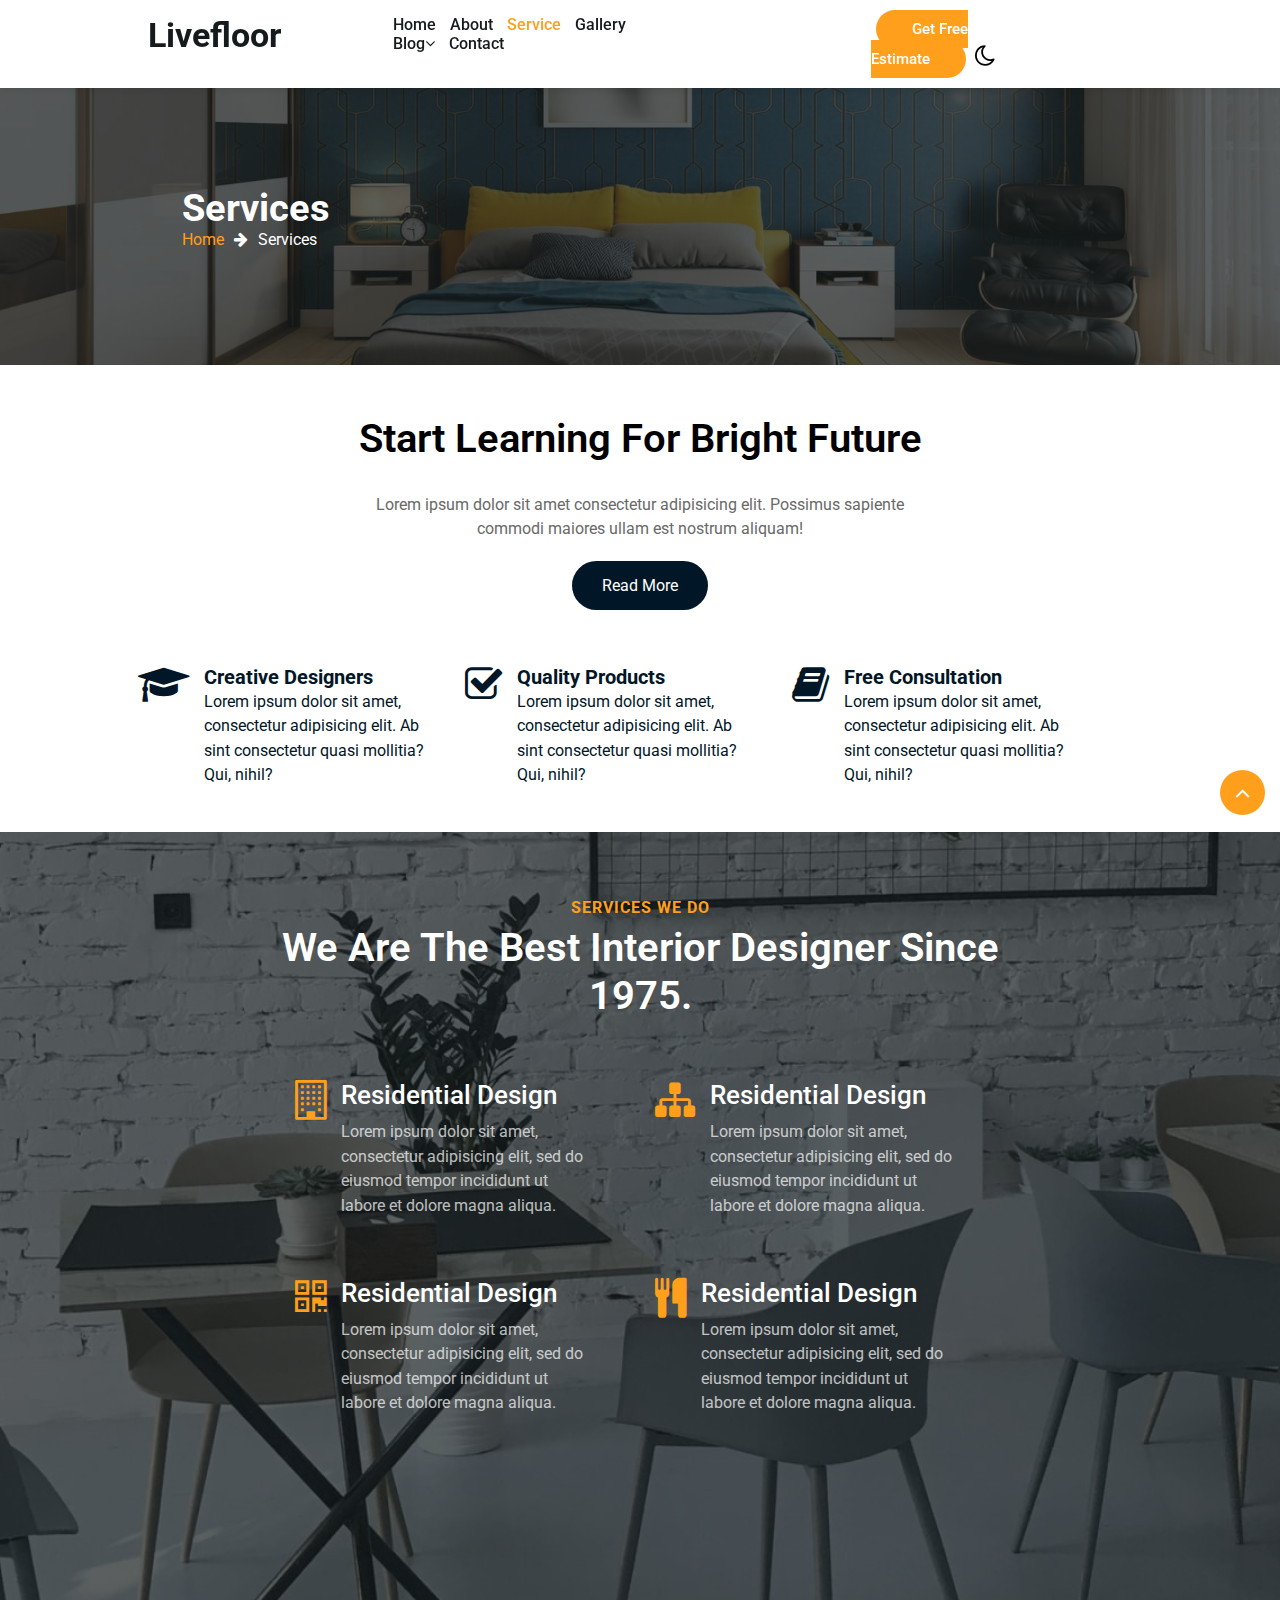
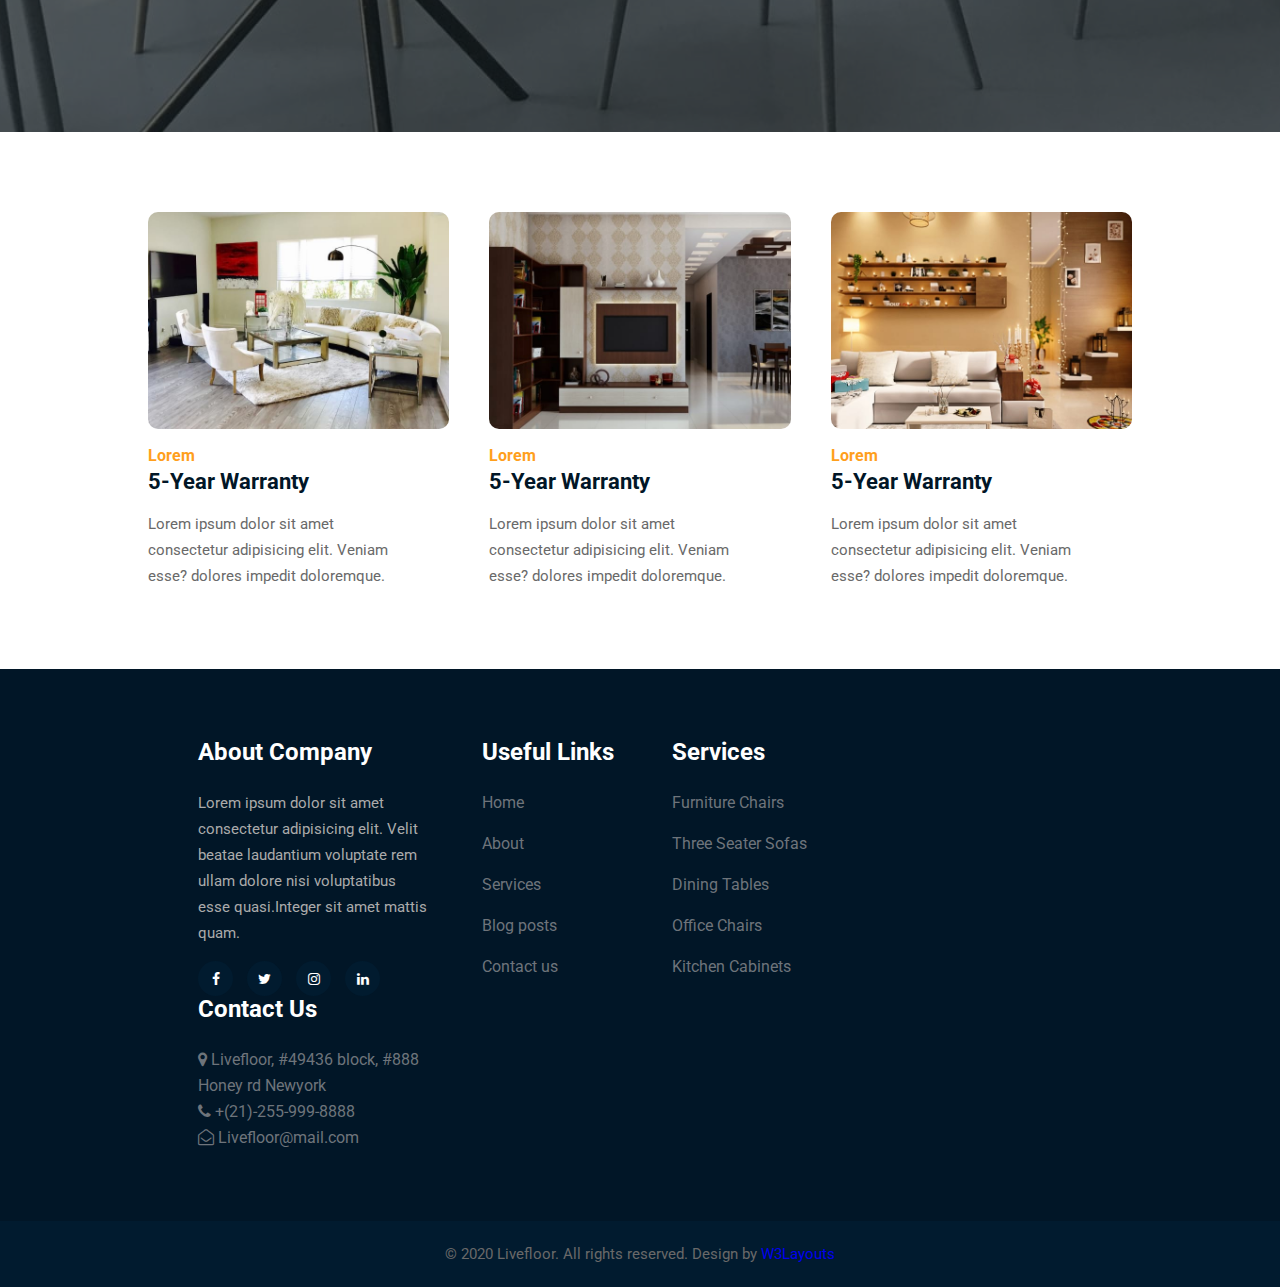
<file: service.html>
<!DOCTYPE html>
<html lang="en">
<head>
    <meta charset="UTF-8">
    <meta name="viewport" content="width=device-width, initial-scale=1.0">
    <title>Services</title>
    <link rel="stylesheet" href="./Css/services.css">
    <link rel="stylesheet" href="https://cdnjs.cloudflare.com/ajax/libs/font-awesome/4.7.0/css/font-awesome.min.css">
    <link href='https://fonts.googleapis.com/css?family=Roboto' rel='stylesheet'>
    <link rel="stylesheet" href="https://cdnjs.cloudflare.com/ajax/libs/font-awesome/4.7.0/css/font-awesome.min.css">
</head>
<body>
    <header class="header">
        <nav class="nav">
            <h1><a href="index.html">Livefloor</a></h1>
            <div class="container-flex" id="show-menu">
                <ul>
                    <li><a href="index.html" class=" nav-link">Home</a></li>
                    <li><a href="about.html" class="nav-link">About</a></li>
                    <li><a href="service.html"class="active nav-link">Service</a></li>
                    <li><a href="gallery.html"class="nav-link">Gallery</a></li>
                    <li class="dropwn-blog"><a href=""class="nav-link">Blog<span class="fa fa-angle-down"></span></a>
                        <ul class="dropdown">
                            <li><a href="" class="nav-link">Blog posts</a></li>
                            <li><a href="" class="nav-link">Blog single</a></li>
                            <li> <a href="" class="nav-link">Landing page</a></li>
                        </ul>
                    </li>  
                    <li><a href=""class="nav-link">Contact</a></li>
                </ul>       
            </div>
            <div class="text-right">
                <a href=""class="btn">Get free estimate</a>
                <i style="font-size:24px" class="fa">&#xf186;</i>
           </div>
           <div class="menu" onclick="onClickMenu()" >
            <i class="fa fa-bars" style="font-size:40px"></i>
         </div>
         <script>
            function onClickMenu(){
            let menu = document.getElementById('show-menu');
            if(menu.classList.contains("show")){
                menu.classList.remove("show")
                menu.classList.add("hide")
            }
            else{
                menu.classList.remove("hide")
                menu.classList.add("show")
            }
        }
       </script>
        </nav>
    </header>
    <script>
        window.addEventListener('scroll', function(){
            let header = document.querySelector('header');
            header.classList.toggle('sticky', window.scrollY>0);
        })
    </script>
        <section class="services banner-view">
            <div class="content-services">
                <h2 class="title">Services</h2>
                <ul class="page">
                    <li><a href="index.html">Home</a></li>
                    <li><a href="service.html"><span class="fa fa-arrow-right mx-2" aria-hidden="true"></span>Services</a></li>
                </ul>
            </div>
        </section>
        <section class="learning">
            <div class="container-learning">
                <h3 class="hny-title">Start learning for bright future</h3>
                <p>Lorem ipsum dolor sit amet consectetur adipisicing elit. Possimus sapiente commodi maiores ullam est nostrum aliquam!</p>
                <a href="#url" class="btn-services mb-2">Read More</a>
            </div>
            <div class="three-row">
                <div class="item-row">
                    <div class="icon">
                        <span class="fa fa-graduation-cap" aria-hidden="true"></span>
                    </div>
                    <div class="info-row">
                        <h4><a href="#">Creative Designers</a></h4>
                        <p>Lorem ipsum dolor sit amet, consectetur adipisicing elit. Ab sint consectetur quasi mollitia? Qui, nihil?</p>
                    </div>
                </div>
                <div class="item-row">
                    <div class="icon">
                        <span class="fa fa-check-square-o" aria-hidden="true"></span>
                    </div>
                    <div class="info-row">
                        <h4><a href="#">Quality Products</a></h4>
                        <p>Lorem ipsum dolor sit amet, consectetur adipisicing elit. Ab sint consectetur quasi mollitia? Qui, nihil?</p>
                    </div>
                </div>
                <div class="item-row">
                    <div class="icon">
                        <span class="fa fa-book" aria-hidden="true"></span>
                    </div>
                    <div class="info-row">
                        <h4><a href="#">Free Consultation</a></h4>
                        <p>Lorem ipsum dolor sit amet, consectetur adipisicing elit. Ab sint consectetur quasi mollitia? Qui, nihil?</p>
                    </div>
                </div>
            </div>
        </section>
        <section class="banner-section banner-view">
            <div class="container-svs">
                    <div class="header-section">
                        <h6 class="sub-title">Services We Do</h6>
                        <h3 class="hny-title white">
                            We are the best Interior designer since 1975.
                          </h3>
                    </div>
                    <div class="container-info">
                        <div class="info-icon">
                            <div class="icon">
                                <span class="fa fa-building-o"></span>
                            </div>
                            <div class="info">
                                <h3><a href="#url">Residential Design</a></h3>
                                <p>Lorem ipsum dolor sit amet, consectetur adipisicing elit, sed do eiusmod tempor incididunt ut labore et dolore magna aliqua.</p>
                            </div>
                        </div>
                        <div class="info-icon">
                            <div class="icon">
                                <span class="fa fa-sitemap"></span>
                            </div>
                            <div class="info">
                                <h3><a href="#url">Residential Design</a></h3>
                                <p>Lorem ipsum dolor sit amet, consectetur adipisicing elit, sed do eiusmod tempor incididunt ut labore et dolore magna aliqua.</p>
                            </div>
                        </div>
                        <div class="info-icon">
                            <div class="icon">
                                <span class="fa fa-qrcode"></span>
                            </div>
                            <div class="info">
                                <h3><a href="#url">Residential Design</a></h3>
                                <p>Lorem ipsum dolor sit amet, consectetur adipisicing elit, sed do eiusmod tempor incididunt ut labore et dolore magna aliqua.</p>
                            </div>
                        </div>
                        <div class="info-icon">
                            <div class="icon">
                                <span class="fa fa-cutlery"></span>
                            </div>
                            <div class="info">
                                <h3><a href="#url">Residential Design</a></h3>
                                <p>Lorem ipsum dolor sit amet, consectetur adipisicing elit, sed do eiusmod tempor incididunt ut labore et dolore magna aliqua.</p>
                            </div>
                        </div>
                    </div>
            </div>
        </section>
        <section class="album">
            <div class="container-image">
                <div class="item-album">
                    <a href="#"><img src="./Img/g1.jpg" alt="" class="image"></a>
                    <h5>Lorem</h5>
                    <h4><a href="#">5-Year Warranty</a></h4>
                    <p>Lorem ipsum dolor sit amet consectetur adipisicing elit. Veniam esse? dolores impedit doloremque.</p>
                </div>
                <div class="item-album">
                    <a href="#"><img src="./Img/g2.jpg" alt="" class="image"></a>
                    <h5>Lorem</h5>
                    <h4><a href="#">5-Year Warranty</a></h4>
                    <p>Lorem ipsum dolor sit amet consectetur adipisicing elit. Veniam esse? dolores impedit doloremque.</p>
                </div>
                <div class="item-album">
                    <a href="#"><img src="./Img/g3.jpg" alt="" class="image"></a>
                    <h5>Lorem</h5>
                    <h4><a href="#">5-Year Warranty</a></h4>
                    <p>Lorem ipsum dolor sit amet consectetur adipisicing elit. Veniam esse? dolores impedit doloremque.</p>
                </div>
            </div>
        </section>
        <button onclick="topFunction()" id="movetop">
            <span class="fa fa-angle-up"></span>
        </button>
        <script>
            window.onscroll = function () {
                scrollFunction();
            }
            function scrollFunction() {
                let moveTop = document.getElementById('movetop');
                if (document.body.scrollTop > 20 || document.documentElement.scrollTop > 20) {
                    moveTop.style.display = 'block';
                } else {
                    moveTop.style.display = 'none';
                }
            }
            function topFunction() {
            window.scroll({
                top: 0,
                left: 0,
                behavior: 'smooth'
            });
        }
        </script>
        <footer class="footer">
            <div class="container-footer">
                <div class="col-item">
                    <h6 class="title-footer">About Company</h6>
                    <p>Lorem ipsum dolor sit amet consectetur adipisicing elit. Velit beatae laudantium voluptate rem ullam dolore nisi voluptatibus esse quasi.Integer sit amet mattis quam.</p>
                    <div class="social-network">
                        <a href="#facebook" class="facebook"><span class="fa fa-facebook"></span></a>
                        <a href="#twitter" class="twitter"><span class="fa fa-twitter"></span></a>
                        <a href="#instagram" class="instagram"><span class="fa fa-instagram"></span></a>
                        <a href="#linkedin" class="linkedin"><span class="fa fa-linkedin"></span></a>
                    </div>
                </div>
               <div class="col-1">
                <h6 class="title-footer">Useful Links</h6>
                <ul>
                    <li><a href="index.html">Home</a></li>
                    <li><a href="about.html">About</a></li>
                    <li><a href="services.html">Services</a></li>
                    <li><a href="blog.html"> Blog posts</a></li>
                    <li><a href="contact.html">Contact us</a></li>
                </ul>
               </div>
               <div class="col-1">
                <h6 class="title-footer">Services</h6>
                <ul>
                    <li><a href="#">Furniture Chairs</a></li>
                    <li><a href="#">Three Seater Sofas</a></li>
                    <li><a href="#"> Dining Tables</a></li>
                    <li><a href="#"> Office Chairs</a></li>
                    <li><a href="#">Kitchen Cabinets</a></li>
                </ul>
               </div>
               <div class="col-item">
                <h6 class="title-footer">Contact Us</h6>
                <ul>
                    <li><p><span class="fa fa-map-marker"></span> Livefloor, #49436 block, #888 Honey rd Newyork</li></p>
                      <li><a href="tel:+7-800-999-800"><span class="fa fa-phone"></span> +(21)-255-999-8888</a></li>
                      <li><a href="mailto:Livefloor@mail.com" class="mail"><span class="fa fa-envelope-open-o"></span>
                        Livefloor@mail.com</a></li>
                </ul>
            </div>
            </div>
    </footer>
    <section class="c-right">
        <div class="content">
            <p class="copy-right text-center">© 2020 Livefloor. All rights reserved. Design by <a href="https://w3layouts.com/" target="_blank">
                W3Layouts</a></p>
        </div>
    </section>
</body>
</html>
</file>
<file: Css/index.css>
*{
    box-sizing: border-box;
    margin: 0;
    padding: 0;
    font-family: 'Roboto', sans-serif;
}
img{
    border-radius: 10px;
}
.mt{
    margin-top: 15px;
}
p{
    font-size: 16px;
    line-height: 26px;
    color:#696969;
}
.text-center{
    text-align: center;
}
ul li{
    list-style-type: none;
}
h3{
    color: #151b1d;
}
/* Mobile */
@media only screen and (max-width:600px){
    *{
        box-sizing: border-box;
        /* overflow-x: hidden; */
    }
    #movetop{
        right: 300px!important;
    }
    .menu{
        width: 30%;
        margin-left: 10px;
        display: block!important;
    }
    .nav .container-flex{
        margin: 0 auto !important;
        width: 130%;
        position: absolute;
        top: 50%;
        left: -40%;
        transform: translateY(10%);
        background-color: #fff;
        text-align: center;
    }
    .text-right{
        margin: 0 20px!important;
    }
    .nav ul li{
        margin: 15px 0;
        display: block!important;
    }
    .btn{
        display: none!important;
    }
    .section{
        width: 100vh!important;
    }
    .section .slider-banner{
        max-width: 400px;
        height: 400px!important;
    }
    .slider-banner-2{
        max-width: 400px;
        height: 400px!important;
    }
    .slider-banner-3{
        max-width: 400px;
        height: 400px!important;
    }
    .slider-banner-4{
        max-width: 400px;
        height: 400px!important;
    }
    .nav-btn{
        display: none;
    }
    .about{
        width: 378px;
    }
    .container-info-banner{
        width: 100% !important;
        left: 56% !important;
        margin: 0!important;
        top: 58% !important;
    }
    .container-info-banner h5{
        width: 75%;
        font-size: 34px!important;
        line-height: 44px!important;
    }
    .stausinfo .container-flex{
        margin: 0!important;
    }
    .stausinfo .container-flex .row{
        width: 50% !important;
    }
    .about .container{
        display: block!important;
    }
    .about .info-about{
        width: 100% !important;
    }
    .about .image{
        margin-top: 20px !important;
        width: 100% !important;
        margin-left: 0 !important;
    }
    .about .image img{
        width: 100% !important;
    }
    .container-process .row-process{
        width: 100% !important;
        margin-bottom: 15px !important;
    }
    .choose .container-choose .row-choose{
        width: 100% !important;
        margin-bottom: 15px !important;
    }
    .container-service .image-service{
        width: 100% !important;
    }
    .banner-section{
        width: 100% !important;
        height: 50vh;
    }
    .container-left{
        width: 375px !important;
        left: 62% !important;
    }
    .container-form{
        display: block !important;
    }
    .container-form .row-form{
        margin-left: 0!important;
    }
    .row-form .btn{
        display: block !important;
    }
    .container-form input{
        width: 75% !important;
        margin-bottom: 15px !important;
    }
    .slides{
        width: 100% !important;
        flex-wrap: wrap;
    }
    .slide-show .clients{
        width: 100% !important;
    }
    .hny-title{
        font-size: 28px !important;
    }
    .my{
        width: 90% !important;
        margin: 0 -17px !important;
        margin-bottom:15px !important;
    }
    section .text-form{
        width: 100% !important;
        margin: 0 15px;
    }
    .info-form{
        width: 75% !important;
    }
    .container-form .bdr{
        width: 75% !important;
    }
    .container-process .mt-2{
        width: 350px!important;
    }
    .container-service .info-service{
        width: 100% !important;
        margin: 0 !important;
    }
    .clients .avatar>img{
        width: 15% !important;
    }
    .navigation{
        display: none!important;
    }
    .footer .container-footer{
        width: 100% !important;
    }
    .container-footer .col-item{
        width: 100% !important;
        margin-bottom: 15px !important;
    }
    .col-item p{
        width: 100%!important;
    }
    .col-1{
        width: 100%!important;
        margin-bottom: 15px !important;
    }
}
/* Tablet */
@media only screen and (min-width: 600px)and (max-width: 1024px){
    *{
        box-sizing: border-box;
    }
    #movetop{
        right: 80px!important;
    }
    /* Header */
    .menu{
        width: 30%;
        display: block!important;
        margin-left: -50px;
    }
    .nav .container-flex{
        margin: 0 auto !important;
        width: 130%;
        position: absolute;
        top: 50%;
        left: -13%;
        transform: translateY(10%);
        background-color: #fff;
        text-align: center;
    }
    .btn{
        display: none!important;
    }
    .nav ul li{
        margin: 15px 0;
        display: block!important;
    }
    .container-info-banner{
        width: 100%!important;
        left: 60% !important;
    }
    .container-info-banner h5{
        font-size: 25px !important;
        line-height: 26px !important;
    }

    .info-about .hny-title{
        font-size: 35px !important;
        line-height: 40px;
    }
    .stausinfo .container-flex{
        margin: 0 !important;
    }
    .stausinfo .container-flex .row{
        width: 36% !important;
    }
    .about .info-about{
        width: 100% !important;
    }
    .about .image{
        margin-top: 15px !important;
        width: 40% !important;
    }
    .container-process .row-process{
        width: 500px!important;
        margin: 15px 0 !important;
    }
    /* .about{
        /* max-width: 708px; */
    /* } */ */
    .process{
        margin: 0 40px!important;
    }
    .row-form .btn{
        display: block !important;
    }
    .nav-btn{
        display: none;
    }
    .service{
        max-width: 700px;
        margin: 15px;
        padding: 15px 25px;
    }
    .service .container-service{
        margin: 0!important;
    }
    /* .choose{ */
        /* width: 708px; }*/
    .choose .container-choose{
        width: 100%!important;
        margin: 30px 0 !important;
    }
    .choose .container-choose .row-choose{
        width: 40% !important;
        margin-top: 20px !important;
    }
    .container-service .image-service{
        width: 100% !important;
    }
    .container-service .info-service{
        width: 100% !important;
        margin: 0!important;
    }
    .container-left{
        top: 50% !important;
        left: 53% !important;
    }
    .banner-section{
        /* max-width:708px; */
        height: 500px!important;
    }
    .clients .text-clients{
        margin: 20px 0 !important;
    }
    .info-form{
        font-size: 15px;
        color: #fff;
    }
    .section .slider-banner{
        width: 768px;
        height: 400px!important;
    }
    .slider-banner-2{
       width: 768px;
       height: 400px!important;
    }
    .slider-banner-3{
        width: 768px;
        height: 400px!important;
    }
    .slider-banner-4{
        width: 768px;
        height: 400px!important;
    }
    .clients .avatar>img{
        width: 15% !important;
    } 
    .navigation{
        left: 50%!important;
    }
    .footer .container-footer{
        width: 100% !important;
        display: flex!important;
    }
    .container-footer .col-item{
        width: 100% !important;
        margin: 0 !important;
    }
    .col-1{
        width: 40% !important;
        margin-top: 20px !important;
    }
}
.header{
    background-color: #fff;
    color: #000;
    position: fixed;
    left: 0;
    top: 0;
    right: 0;
    z-index: 1;
    box-shadow: 0 3px 6px 0 rgba(0, 0, 0, 0.05);
    transition: 0.6s;
}
 .sticky{
    margin-top: -10px;
}
.sticky h1>a{
    color: #ff9f1c;
}
.header .nav> h1 > a{
    margin: 0 20px;
    font-size: 34px;
    font-weight: 700;
}
.nav{
    width: 80%;
    display: flex;
    margin: 15px auto;
    position: relative;
}
.nav ul li{
    list-style: none;
    display: inline-block;
}
.nav .container-flex{
    display: flex;
    margin: 0px 87px
}
.nav a{
    text-decoration: none;
    font-size: 15px;
    margin: 0 5px;
    color:#151b1d;
}
.nav .nav-link{
    text-transform: capitalize;
    transition: all 0.5s ease;
    padding: 16px 0;
    font-size: 16px;
    font-weight: 500;
    position: relative;
}
.nav ul li> a:before{
    position: absolute;
    content: '';
    background:#ff9f1c;
    width: 0px;
    height: 2px;
    bottom: 13px;
}
.nav a:hover{
        color:#ff9f1c;
}
.nav ul li> a:hover::before{
    width:100%;
    transition: all 0.5s;
}
.nav .active{
    color: #ff9f1c;
}
.nav .text-right{
    margin: 0 100px;
}
.nav .text-right>a{
    color:#fff;
}
.menu{
    display: none;
}
.show{
    display: block !important;
}
.hide{
    display: none !important;
}
.btn{
    background-color: #ff9f1c;
    border-color: #ff9f1c;
    border-radius: 24px;
    padding: 10px 36px;
    font-size: 16px;
    line-height: 28px;
    text-transform: capitalize;
    font-weight: 500;
    cursor: pointer;
}
.btn:hover{
    background-color: #011627;
    transition: 0.8s;
}
li>.dropdown{
    position: absolute;
    top: 50%;
    background-color: #fff;
    padding: 15px;
    margin-top: 10px;
    background-position: center;
    transform: translateX(-50px);
    display: none;
    box-shadow: 0 3px 6px 0 rgba(0, 0, 0, 0.05);
}
.dropwn-blog:hover .dropdown{
    display:block;
}
li>.dropdown li{
    display: block;
    margin-top: 30px;
}
.section{
    position: relative;
}
.section .slider-banner{
    background-image: url('../Img/banner1.jpg');
   background-position: center;
   background-repeat: no-repeat;
    position: relative;
    top: 0;
    padding: 30px 0;
    background-size: cover;
    z-index: 0;
    height: 100vh;
}
.banner-view:before{
    content: "";
    position: absolute;
    top: 0;
    min-height: 100%;
    left: 0;
    right: 0;
    z-index: -1;
    background-color: rgba(0, 0, 0, 0.6);
}
.slider-banner-2{
    background-image: url('../Img/banner2.jpg');
    background-position: center;
    background-repeat: no-repeat;
     position: relative;
     top: 0;
     padding: 30px 0;
     background-size: cover;
     z-index: 0;
     height: 100vh;
}
.slider-banner-3{
    background-image: url('../Img/banner3.jpg');
    background-position: center;
    background-repeat: no-repeat;
    position: relative;
    top: 0;
    padding: 30px 0;
     background-size: cover;
     z-index: 0;
     height: 100vh;
}
.slider-banner-4{
    background-image: url('../Img/banner4.jpg');
    background-position: center;
    background-repeat: no-repeat;
     align-items: center;
     position: relative;
     top: 0;
     padding: 30px 0;
     background-size: cover;
     z-index: 0;
     height: 100vh;
}
.slide{
    display: none;
    /* position: relative; */
}
.prev{
    width: 50px;
    height: 50px;
    position: absolute;
    right: 0;
    transform: translate(0%, -50%);
    top: 60%;
}
.next{
    position: absolute;
    top: 50%;
    transform: translate(0%, -50%);
    right: 0;
}
.owl{
    margin: 0 20px;
    width: 50px;
    height: 50px;
    font-size: 20px;
    background: transparent;
    display: inline-block;
    cursor: pointer;
    transition: 0.3s ease-in-out;
    line-height: 15px;
    padding: 16px;
    font-size: 18px;
    border: 1px solid #ccc;
    border-radius: 50%;
    background: transparent;
}
.nav-btn button:hover {
    background-color: #ff9f1c;
}
.container-info-banner{
        width:50%;
        position:absolute;
        top: 50%;
        left: 50%;
        transform: translate(-50%,-50%);
}
.container-info-banner p{
    color: #fff;
    font-weight: 300;
    text-transform: uppercase;
    line-height: 30px;
    font-size: 16px;
    margin-bottom: 6px;
    letter-spacing: 1px;
}
.container-info-banner h5{
    font-weight: 700;
    color: #fff;
    text-transform: capitalize;
    font-size: 82px;
    line-height: 92px;
    margin-bottom: 20px;
}
.container-info-banner a{
    font-size: 17px;
    padding: 0;
    color: #fff;
    transition: 0.3s ease-in-out;
    font-weight: 600;
    margin-top: 20px;
    display: inline-block;
    text-transform: capitalize;
}
.container-info-banner a:hover{
    color:#ff9f1c;
}
.stausinfo{
    padding: 25px;
}
.stausinfo .container-flex{
   display:flex;
   flex-wrap: wrap;
    margin-left: 10%;
    margin-right: 10%;
}
.stausinfo .container-flex .row{
    width: 25%;
    margin-bottom: 30px;
}
.row .staus-info p{
    font-size: 50px;
    line-height: 60px;
    font-weight: 700;
    margin-top: 30px;
    color: #ff9f1c;
}
.row  h4{
    font-size: 20px;
    line-height: 25px;
    text-transform: capitalize;
    color:#696969;
    margin-top: 10px;
    opacity: 0.8;
    font-weight: 300;
}
.about{
    background-color:rgba(147, 107, 232, 0.05);
    overflow: auto;
}
.about .container{
    margin: 80px auto;
    width: 80%;
    display:flex;
    flex-wrap: wrap;
}
.about .image{
    width: 20%; 
    margin-right: 10px;
    margin-left: 30px;
}
.about .image img{
    max-width: 100%;
    border-radius:10px;
}
.about .info-about{
    width: 40%;
}
.sub-title{
    font-size: 16px;
    font-weight: 700;
    text-transform: uppercase;
    line-height: 2em;
    letter-spacing: 1px;
    color: #ff9f1c;
}
.hny-title{
    font-size: 40px;
    font-weight: 600;
    line-height: 48px;
    text-transform: capitalize;
}
.text{
    margin-top:20px;
    color:#696969;
    font-size: 17px;
}
.read{
    font-size: 17px;
    padding: 0;
    border-bottom: 2px solid #ff9f1c;
    color: #151b1d;
    transition: 0.3s ease-in-out;
    font-weight: 500;
    border-radius: 0;
    margin-top: 20px;
    display: inline-block;
    text-transform: capitalize;
}
.td{
    text-decoration: none;
}
.process{
    margin: 50px auto;
    width: 80%;
}
.content-process{
    margin: 15px 0;
}
.container-process{
    display: flex;
    flex-wrap: wrap;
    margin: 15px 0;
}
.hnys-title{
    line-height: 28px;
    font-size: 22px;
    color:#151b1d;
    font-weight: 700;
}
.container-process .row-process{
    width: 30%;
    margin-right: 20px;
}
.container-process img{
    max-width: 100%;
}
.container-process .mt-2{
    margin-top: 15px;
    width: 86%;
}
.choose{
    background-color:rgba(147, 107, 232, 0.05);
    overflow: auto;
}
.choose span{
    color: #ff9f1c;
    font-size: 38px;
}
.choose span .black{
    color:#151b1d;
}
.choose .header-choose{
    margin-top: 35px;
    text-align: center;
}
.choose .container-choose{
    width:80%;
    margin: 50px auto;
    display:flex;
    flex-wrap:wrap;
    padding: 15px 10px;
}
.choose .container-choose .row-choose{
    width: 20%;
    text-align: center;
    margin: 0 20px;
}
.row-choose h3:hover{
    color: #ff9f1c;
}
.choose .feature-titel{
    font-size: 22px;
    line-height: 26px;
    color: #151b1d;
}
.choose .feature-text{
    margin-top: 15px;
    color:#696969;
}
.service{
        overflow: auto;
}
.service .container-service{
    width: 80%;
    margin: 50px auto;
    display: flex;
    flex-wrap: wrap;
}
.container-service .image-service{
    width: 40%;
}
.container-service .image-service img{
    max-width: 100%;
}
.container-service .info-service{
    margin: 0 40px;
    width: 40%;
}
.container-service .list ul li{
    font-style: normal;
    font-weight: normal;
    font-size: 16px;
    line-height: 26px;
    color: #151b1d;
    margin: 15px 0;
    font-weight: 600;
    list-style-type: none;
}
.container-service  ul > li span.fa{
    color: #ff9f1c;
    margin-right: 12px;
    background: rgba(147, 107, 232, 0.05);
    font-size: 10px;
    padding: 8px;
    border-radius: 50%;
    display: inline-block;
}
.banner-section{
    background-image: url('../Img/banner1.jpg');
    background-repeat: no-repeat;
    background-size: cover;
    background-position: center;
    z-index:0;
    padding: 30px 0;
    height: 75vh;
    position: relative;
}
 .color{
    color: #fff;
}
.my-2{
    font-size: 20px;
    color: #fff;
    opacity: 0.9;
    font-weight: 300;
    letter-spacing: 1px;
    line-height: 28px;
}
.container-left{
   position: absolute;
   top:44%;
   left: 66%;
   transform: translate(-50%,-50%);
}
.mb{
    margin-bottom: 15px;
}
.mb-2{
    margin-bottom: 30px;
}
.my{
    font-size: 20px;
    color: #fff;
    opacity: 0.9;
    font-weight: 300;
    line-height: 28px;
}
.container-form{
    display: flex;
}
.container-form .row-form{
    margin-left: 15px;
}
.container-form input{
   padding:0 15px;
   height: 50px;
   border-radius: 8px;
   border: 1px solid #ccc;
}
.container-form .bdr{
        border-radius: 8px;
        padding: 10px 25px;
}
section .text-form{
    margin-top: 15px;
}
section .text-both{
    color: #ff9f1c;
    text-decoration: none;
}
.slide-show{
         margin: 50px auto;
        height: 500px;
        overflow: hidden;
}
.slides{
    width: 500%;
    height: 90%;
    display:flex;
    position: relative;
}
.slide-show .clients{
    width:20%;
    padding: 15px 35px;
    transition: 0.6s;
}
.clients .text-clients{
    max-width: 800px;
    margin: 20px auto;
    text-align: center;
}
.clients span{
    font-size: 50px;
    color: #ff9f1c;
    line-height: 0.8;
    margin-bottom: 10px;
}
.clients .text-clients p{
    font-size: 18px;
    font-weight: 500;
    line-height: 28px;
}
.clients .avatar>img{
    width: 5%;
    border-radius: 50%;
}
.avatar>.name>h3{
    margin-top: 15px;
    font-weight: 500;
    font-size: 18px;
}
.navigation{
    position:absolute;
    left: 50%;
    transform: translateX(-50%);
    display: flex;
    transition: 0.6s;
}
.bar{
    margin: 5px 10px;
    width:10px;
    height: 10px;
    border: 2px solid #d8d8d8;
    border-radius: 50%;
    cursor: pointer;
}
.bar:hover{
    background-color: #ff9f1c;
    transition: 0.6s;
}
.navigation .active{
    background-color: #ff9f1c;
}
input[name="p"]
{
    position: absolute;
    visibility: hidden;
}
#p1:checked ~ .p1{
    margin-left: 0;
}
#p2:checked ~ .p1{
    margin-left: -20%;
}
#p3:checked ~ .p1{
    margin-left: -40%;
}
#p4:checked ~ .p1{
    margin-left: -60%;
}
#movetop{
    position: fixed;
    bottom: 85px;
    right: 15px;
    z-index: 99;
    font-size: 24px;
    border-radius: 50%;
    background-color: #ff9f1c;
    color: #fff;
    width: 45px;
    height: 45px;
    transition: all 0.5s ease-out 0s;
    border-width: initial;
    border-style: none;
    border-color: initial;
    border-image: initial;
}
.footer{
    padding: 15px 25px;
    background-color: #011627;
}
.footer .container-footer{
    display: flex;
    flex-wrap: wrap;
    width: 80%;
    margin: 40px auto;
    padding: 15px 25px;
}
.container-footer .col-item{
    width: 25%;
    margin: 0 25px;
}
.title-footer{
    color: #fff;
    font-size: 24px;
    line-height: 26px;
    text-transform: capitalize;
    margin-bottom: 25px;
    font-weight: 700;
}
.col-item p{
    color: #ababab;
}
.col-item ul li a,.col-item ul li p{
    text-decoration: none;
    font-weight: normal;
    font-size: 16px;
    line-height: 26px;
    color: #6e747b;
}
.container-footer .social-network{
    margin-top: 15px;
}
.container-footer .social-network a{
    margin-right: 10px;
    color: #fff;
    background: #011b2f;
    width: 35px;
    height: 35px;
    line-height: 36px;
    display: inline-block;
    text-align: center;
    font-size: 14px;
    border-radius: 50%;
    transition: 0.3s;
}
.container-footer .social-network a:hover{
    background: #ff9f1c;
    color: #fff;
    transition: 0.3s;
}
.col-item ul li a:hover{
    color: #eee;
}
.col-1{
    width: 15%;
    margin: 0 25px
}
.col-1 ul li{
    margin-bottom: 15px;
}
.col-1 ul li a{
    text-decoration: none;
    font-weight: normal;
    font-size: 16px;
    line-height: 26px;
    color: #6e747b;
}
.col-1 ul li a:hover{
   color: #eee;
}
.c-right{
    background-color: #011b2f;
    padding: 10px;
}
.c-right .content{
    margin: 10px auto;
}
</file>
<file: Css/about.css>
*{
    box-sizing: border-box;
    margin: 0;
    padding: 0;
    font-family: 'Roboto', sans-serif;
}
img{
    border-radius: 10px;
}
.mt{
    margin-top: 15px;
}
.mb-3{
    margin-bottom:15px;
}
p{
    font-size: 15px;
    line-height: 26px;
    color:#696969;
}
.mt{
    margin-top: 15px;
}
.text-center{
    text-align: center;
}
ul li{
    list-style-type: none;
}
a{
    text-decoration: none;
}
.menu{
    display: none;
}
.show{
    display: block !important;
}
.hide{
    display: none !important;
}
/* Mobile*/
@media only screen and (max-width:600px){
    *{
        box-sizing:border-box;
        /* overflow-x: hidden; */
    }
    #movetop{
        right: 49px!important;
    }
    /* Header */
    .menu{
        max-width: 400px;
        display: block!important;
    }
    .nav{
        width: 100% !important;
    }
    .nav .container-flex{
        width: 130%;
        position: absolute;
        top: 50%;
        left: -40%;
        transform: translateY(10%);
        background-color: #fff;
        text-align: center;
    }
    .text-right{
        margin: 6px 30px!important;
    }
    .nav ul li{
        margin: 15px 0;
        display: block!important;
    }
    .btn{
        display: none!important;
    }
    /* About */
    .absection{
        margin: 15px 0;
    }
    .about{
        max-width: 400px;
    }
    .container-ab{
        width: 340px!important;
       margin: 10px 15px!important;
    }
    .about .content-about .title{
        font-size: 25px !important;
    }
    .hny-title{
        font-size: 21px !important;
        line-height: 36px!important;
    }
    /* Choose */
    .choose{
        max-width: 400px;
    }
    .choose .container-choose{
        width: 85% !important;
        display: block!important;
        padding: 0!important;
        margin: 0!important;

    }
    .container-choose .item-left{
        width: 100% !important;
    }
    .container-choose .item-right{
        width: 100% !important;
    }
    /* Customer */
    .customer{
        max-width:400px;
        min-height: 100%!important;
    }
    .container-customer {
        flex-wrap: wrap;
        left: 62% !important;
    }
    .container-customer .col-customer{
        width: 50% !important;
        margin: 30px 0  !important; ;
    }
    /* Meet */
    .box-image .container-box .item{
        width: 46% !important;
        margin: 5px  !important;
    }
      /* Footer */
      .footer .container-footer{
        width: 100% !important;

    }
    .container-footer .col-item{
        width: 100% !important;
        margin: 0 !important;
    }
    .col-1{
        width: 100% !important;
        margin-top: 20px !important;
    }
}
/* Tablet */
@media only screen and (min-width: 600px) and (max-width: 1024px){
      /* Header */
      .menu{
        width: 30%;
        display: block!important;
        margin-left: -50px;
    }
    .nav .container-flex{
        width: 130%;
        position: absolute;
        top: 50%;
        left: -30%;
        transform: translateY(10%);
        background-color: #fff;
        text-align: center;
    }
    .nav ul li{
        margin: 15px 0;
        display: block!important;
    }
    .btn{
        display: none!important;
    }
    /* About */
    .absection{
        width: 80% !important;
        margin: 50px auto;
    }
    .container-ab{
        width: 80%!important;
    }
    .hny-title{
        font-size: 30px !important;
    }
    /* choose */
    .choose .container-choose{
        display: block!important;
        margin: 0 !important;
    }
    .container-choose .item-left{
        width:100% !important;
    }
    .container-choose .item-right{
        width:100% !important;
    }
    /* Customer */
    .container-customer {
        flex-wrap: wrap;
        left: 62% !important;
    }
    .container-customer .col-customer{
        width: 50% !important;
        margin: 30px 0  !important; ;
    }
    
    /* Meet */
    .box-image .container-box .item{
       margin: 10px 9px!important;
        width:44% !important;
    }
      /* Footer */
      .footer .container-footer{
        width: 100% !important;
        display: flex!important;
    }
    .container-footer .col-item{
        width: 100% !important;
        margin: 0 !important;
    }
    .col-1{
        width: 40% !important;
        margin-top: 20px !important;
    }
}
.header{
    background-color: #fff;
    color: #000;
    position: fixed;
    left: 0;
    top: 0;
    right: 0;
    z-index: 2;
    box-shadow: 0 3px 6px 0 rgba(0, 0, 0, 0.05);
    transition: 0.6s;
}
.sticky{
    margin-top: -10px;
}
.sticky h1>a{
    color: #ff9f1c;
}
.header .nav>h1>a{
    margin: 0 20px;
    font-size: 34px;
    font-weight: 700;
}
.nav{
    width: 80%;
    display: flex;
    margin: 15px auto;
    position: relative;
}
.nav ul li{
    list-style: none;
    display: inline-block;
}
.nav .container-flex{
    display: flex;
    margin: 0px 87px
}
.nav a{
    text-decoration: none;
    font-size: 15px;
    margin: 0 5px;
    color:#151b1d;
}
.nav .nav-link{
    text-transform: capitalize;
    transition: all 0.5s ease;
    padding: 16px 0;
    font-size: 16px;
    font-weight: 500;
    position: relative;
}
.nav ul li> a:before{
    position: absolute;
    content: '';
    background:#ff9f1c;
    width: 0px;
    height: 2px;
    bottom: 13px;
}
.nav a:hover{
        color:#ff9f1c;
}
.nav ul li> a:hover::before{
    width:100%;
    transition: all 0.5s;
}
.nav .active{
    color: #ff9f1c;
}
.nav .text-right{
    margin: 0 100px;
}
.nav .text-right>a{
    color:#fff;
}
.btn{
    background-color: #ff9f1c;
    border-color: #ff9f1c;
    border-radius: 24px;
    padding: 10px 36px;
    font-size: 16px;
    line-height: 28px;
    text-transform: capitalize;
    font-weight: 500;
}
.btn:hover{
    background-color: #011627;
    transition: 0.8s;
}
li>.dropdown{
    position: absolute;
    top: 50%;
    background-color: #fff;
    padding: 15px;
    margin-top: 10px;
    background-position: center;
    transform: translateX(-50px);
    display: none;
    box-shadow: 0 3px 6px 0 rgba(0, 0, 0, 0.05);
}
.dropwn-blog:hover .dropdown{
    display:block;
}
li>.dropdown li{
    display: block;
    margin-top: 30px;
}
.about{
    margin-top: 50px;
    background-image: url('../Img/banner4.jpg');
    background-position: center;
    background-repeat: no-repeat;
    background-size: cover;
    position: relative;
    z-index: 0;
    height: 35vh;
}
.banner-view:before{
    content: "";
    position: absolute;
    top: 0;
    min-height: 100%;
    left: 0;
    right: 0;
    z-index: -1;
    background-color: #161B1D;
    opacity: .7;
}
.about .content-about{
    position:absolute;
    top: 50%;
    left: 20%;
    transform: translate(-50%,-35%);
}
.about .content-about .title{
    font-size: 38px;
    font-weight: 700;
    color: #fff;
}
.about .content-about ul.page{
    display: flex;
}
.about .content-about ul.page a{
     color: #fff;
}
.about .content-about ul.page li:first-child a{
    color: #ff9f1c;
}
.content-about ul li >a{
    margin-right:10px;
}
.content-about ul.page span{
    margin-right: 10px;
}
.container-ab{
    width: 50%;
    margin: 50px auto;
    text-align: center;
}
.sub-title {
    font-size: 16px;
    font-weight: 700;
    text-transform: uppercase;
    line-height: 2em;
    letter-spacing: 1px;
    color: #ff9f1c;
}
.hny-title {
    font-size: 40px;
    font-weight: 600;
    line-height: 48px;
    text-transform: capitalize;
}
.read{
    font-size: 17px;
    padding: 0;
    border-bottom: 2px solid #ff9f1c;
    color: #151b1d;
    transition: 0.3s ease-in-out;
    font-weight: 500;
    border-radius: 0;
    margin-top: 20px;
    display: inline-block;
    text-transform: capitalize;
}
.container-ab .image img{
    margin-top:30px;
    width: 100%;
}
.choose{
    background-color: #e6ebff;
}
.choose .container-choose{
    width:80%;
    display: flex;
    margin: 30px auto;
    padding:50px 28px;
}
.container-choose .item-left{
    width: 35%;
    margin: 30px 15px;
}
.container-choose .item-right{
    width: 45%;
    margin: 30px 15px;
}
.customer{
    height: 75vh;
    background-image: url('../Img/banner3.jpg');
    background-position:center;
    background-repeat:no-repeat;
    background-size: cover;
    position: relative;
    z-index: 1;
}
.container-customer{
    display:flex;
    position: relative;
    top: 50%;
    left: 50%;
    transform: translate(-50%,-50%);
}
.container-customer .col-customer{
    width: 30%;
    margin: 30px auto;
}
.container-customer .col-customer span{
    color: #fff;
    font-size: 48px;
    margin-bottom: 15px;
}
.container-customer .col-customer h4{
    color: #fff;
    font-weight: 300;
    margin-top: 15px;
}
.container-customer .col-customer .counter{
    font-size: 40px;
    font-weight: 700;
    color: #fff;
    margin-top: 15px;
}
.meet{
    width:80%;
    margin: 50px auto;
}
.meet .header-meet{
    text-align:center;
}
.meet .box-image{
    margin-top: 30px;
}
.meet .box-image .container-box{
    display: flex;
    flex-wrap: wrap;
    text-align: center;
}
.box-image .container-box .item{
    width: 30%;
    margin: 15px;
    position: relative;
}
.overplay{
    position: absolute;
    transition:  all .5s ease;
    opacity: 0;
    overflow: hidden;
    width: 100%;
    height: 0;
    bottom: 0;
    left: 0;
    right: 0;
    background-color: rgba(0, 0, 0, 0.5);
    border-radius: 10px;
}
.item:hover .overplay{
    opacity: 1;
}
.item:hover .overplay{
    height: 100%;   
}
.text{
    position: absolute;
    top: 50%;
    left: 50%;
    transform: translate(-50%,-50%);
    color: #fff;
}
.text h3 >a{
    font-size: 25px;
    font-weight: bold;
    text-transform: capitalize;
    color: #fff;
}
.social{
    display: flex;
    padding: 15px 20px;
}
.social li  a{
    display: block;
    width: 40px;
    height: 40px;
    line-height: 40px;
    margin-right: 10px;
    transition: all .3s ease 0s;
    border-radius: 50%;
}
.social li  a > span{
    font-size: 20px;
    color: #fff;
    line-height: 40px;
}
.twitter {
    background: #1da1f2;
}
.facebook{
    background: #3b5998;
}
.text .post{
    font-size: 15px;
}
.item .post{
    display: block;
    padding: 0 0 8px 0;
    font-size: 15px;
    margin: 15px 0;
}
.box-image .container-box .item img {
    width:100%;
}
#movetop{
    position: fixed;
    bottom: 85px;
    right: 15px;
    z-index: 99;
    font-size: 24px;
    border-radius: 50%;
    background-color: #ff9f1c;
    color: #fff;
    width: 45px;
    height: 45px;
    transition: all 0.5s ease-out 0s;
    border-width: initial;
    border-style: none;
    border-color: initial;
    border-image: initial;
}
.footer{
    padding: 15px 25px;
    background-color: #011627;
}
.footer .container-footer{
    display: flex;
    flex-wrap: wrap;
    width: 80%;
    margin: 40px auto;
    padding: 15px 25px;
}
.container-footer .col-item{
    width: 25%;
    margin: 0 25px;
}
.title-footer{
    color: #fff;
    font-size: 24px;
    line-height: 26px;
    text-transform: capitalize;
    margin-bottom: 25px;
    font-weight: 700;
}
.col-item p{
    color: #ababab;
}
.col-item ul li a,.col-item ul li p{
    text-decoration: none;
    font-weight: normal;
    font-size: 16px;
    line-height: 26px;
    color: #6e747b;
}
.container-footer .social-network{
    margin-top: 15px;
}
.container-footer .social-network a{
    margin-right: 10px;
    color: #fff;
    background: #011b2f;
    width: 35px;
    height: 35px;
    line-height: 36px;
    display: inline-block;
    text-align: center;
    font-size: 14px;
    border-radius: 50%;
    transition: 0.3s;
}
.container-footer .social-network a:hover{
    background: #ff9f1c;
    color: #fff;
    transition: 0.3s;
}
.col-item ul li a:hover{
    color: #eee;
}
.col-1{
    width: 15%;
    margin: 0 25px
}
.col-1 ul li{
    margin-bottom: 15px;
}
.col-1 ul li a{
    text-decoration: none;
    font-weight: normal;
    font-size: 16px;
    line-height: 26px;
    color: #6e747b;
}
.col-1 ul li a:hover{
   color: #eee;
}
.c-right{
    background-color: #011b2f;
    padding: 10px;
}
.c-right .content{
    margin: 10px auto;
}
</file>
<file: Css/gallery.css>
*{
    box-sizing: border-box;
    margin: 0;
    padding: 0;
    font-family: 'Roboto', sans-serif;
}
.menu{
    display: none;
}
.show{
    display: block!important;
}
.hide{
    display: none!important;
}
/* Reponsive */
/* Mobile*/
@media only screen and (max-width:600px){
    /* Header */
    .menu{
        width: 30%;
        display: block!important;
    }
    .nav .container-flex{
        margin: 0 auto !important;
        width: 130%;
        position: absolute;
        top: 50%;
        left: -13%;
        transform: translateY(10%);
        background-color: #fff;
        text-align: center;
    }
    .text-right{
        margin: 0 20px!important;
    }
    .nav ul li{
        margin: 15px 0;
        display: block!important;
    }
    .btn{
        display: none!important;
    }
    /* Services */
    .services .content-services{
        left: 30% !important;
    }
    /* View */
    .container-view .row-view .items-view{
        width: 100%!important;
        margin-bottom: 30px !important;
    }
      /* Footer */
      .footer .container-footer{
        width: 100% !important;

    }
    .container-footer .col-item{
        width: 100% !important;
        margin: 0 !important;
    }
    .col-1{
        width: 100% !important;
        margin-top: 20px !important;
    }
}
/* Tablet */
@media only screen and (min-width: 600px) and (max-width: 1024px){
      /* Header */
      .menu{
        width: 30%;
        display: block!important;
        margin-left: -50px;
    }
    .nav{
        width: 80% !important;
        margin: 0 auto!important;
    }
    .nav .container-flex{
        margin: 0 auto !important;
        width: 130%;
        position: absolute;
        top: 50%;
        left: -13%;
        transform: translateY(10%);
        background-color: #fff;
        text-align: center;
    }
    .nav ul li{
        margin: 15px 0;
        display: block!important;
    }
    .btn{
        display: none!important;
    }
    /* View */
    .container-view .row-view{
        flex-wrap: nowrap!important;
    }
    .container-view .row-view .items-view{
        width: 50% !important;
    }
      /* Footer */
      .footer .container-footer{
        width: 100% !important;
        display: flex!important;
    }
    .container-footer .col-item{
        width: 85% !important;
        margin: 0 !important;
    }
    .col-1{
        width: 40% !important;
        margin-top: 20px !important;
    }
}
body{
    font-family: 'Roboto', sans-serif;
}
img{
    border-radius: 10px;
}
.mt{
    margin-top: 15px;
}
p{
    font-size: 15px;
    line-height: 26px;
    color:#696969;
}
.white{
    color:#fff;
}
a{
    text-decoration: none;
}
.text-center{
    text-align: center;
}
ul li{
    list-style-type: none;
}
.mb-2{
    margin-bottom: 20px !important;
}
.header{
    background-color: #fff;
    color: #000;
    position: fixed;
    left: 0;
    top: 0;
    right: 0;
    z-index: 1;
    box-shadow: 0 3px 6px 0 rgba(0, 0, 0, 0.05);
    transition: 0.6s;
}
.sticky{
    margin-top: -10px;
}
.sticky h1>a{
    color: #ff9f1c;
}
.header .nav>h1>a{
    margin: 0 20px;
    font-size: 34px;
    font-weight: 700;
}
.nav{
    width: 80%;
    display: flex;
    margin: 15px auto;
    position: relative;
}
.nav ul li{
    list-style: none;
    display: inline-block;
}
.nav .container-flex{
    display: flex;
    margin: 0px 87px
}
.nav a{
    text-decoration: none;
    font-size: 15px;
    margin: 0 5px;
    color:#151b1d;
}
.nav .nav-link{
    text-transform: capitalize;
    transition: all 0.5s ease;
    padding: 16px 0;
    font-size: 16px;
    font-weight: 500;
    position: relative;
}
.nav ul li> a:before{
    position: absolute;
    content: '';
    background:#ff9f1c;
    width: 0px;
    height: 2px;
    bottom: 13px;
}
.nav a:hover{
        color:#ff9f1c;
}
.nav ul li> a:hover::before{
    width:100%;
    transition: all 0.5s;
}
.nav .active{
    color: #ff9f1c;
}
.nav .text-right{
    margin: 0 100px;
}
.nav .text-right>a{
    color:#fff;
}
.menu{
    display: none;
}
.show{
    display: block !important;
}
.hide{
    display: none !important;
}
.btn{
    background-color: #ff9f1c;
    border-color: #ff9f1c;
    border-radius: 24px;
    padding: 10px 36px;
    font-size: 16px;
    line-height: 28px;
    text-transform: capitalize;
    font-weight: 500;
}
.btn:hover{
    background-color: #011627;
    transition: 0.8s;
}
li>.dropdown{
    position: absolute;
    top: 50%;
    background-color: #fff;
    padding: 15px;
    margin-top: 10px;
    background-position: center;
    transform: translateX(-50px);
    display: none;
    box-shadow: 0 3px 6px 0 rgba(0, 0, 0, 0.05);
}
.dropwn-blog:hover .dropdown{
    display:block;
}
li>.dropdown li{
    display: block;
    margin-top: 30px;
}
.services{
    margin-top: 50px;
    background-image: url('../Img/banner4.jpg');
    background-position: center;
    background-repeat: no-repeat;
    background-size: cover;
    position: relative;
    z-index: 0;
    height: 35vh;
}
.banner-view:before{
    content: "";
    position: absolute;
    top: 0;
    min-height: 100%;
    left: 0;
    right: 0;
    z-index: -1;
    background-color: #161B1D;
    opacity: .7;
}
.services .content-services{
    position:absolute;
    top: 50%;
    left: 20%;
    transform: translate(-50%,-35%);
}
.services .content-services .title{
    font-size: 38px;
    font-weight: 700;
    color: #fff;
}
.services .content-services ul.page{
    display: flex;
}
.services .content-services ul.page a{
     color: #fff;
}
.services .content-services ul.page li:first-child a{
    color: #ff9f1c;
}
.content-services ul li >a{
    margin-right:10px;
}
.content-services ul.page span{
    margin-right: 10px;
}
.sub-title {
    font-size: 16px;
    font-weight: 700;
    text-transform: uppercase;
    line-height: 2em;
    letter-spacing: 1px;
    color: #ff9f1c;
}
.hny-title {
    font-size: 40px;
    font-weight: 600;
    line-height: 48px;
    text-transform: capitalize;
}
.read{
    font-size: 17px;
    padding: 0;
    border-bottom: 2px solid #ff9f1c;
    color: #151b1d;
    transition: 0.3s ease-in-out;
    font-weight: 500;
    margin-top: 20px;
    display: inline-block;
    text-transform: capitalize;
}
.view{
    margin: 50px 0;
}
.header-view{
    text-align:center;
}
.container-view{
    width: 80%;
    margin: 50px auto;
}
.container-view .row-view{
    display: flex;
    flex-wrap: wrap;
    margin-bottom: 15px;
}
.container-view .row-view .items-view{
    width: 30%;
    margin: 0 15px;
}
figure{
    position: relative;
    overflow: hidden;
}
figure::before{
    position: absolute;
    top: 0;
    left: -100%;
    display: block;
    content: '';
    width: 50%;
    height: 100%;
    background: linear-gradient(to right, rgba(255, 255, 255, 0) 0%, rgba(255, 255, 255, 0.3) 100%);
    transform: skewX(-25deg);
}
 figure:hover::before {
    -webkit-animation: shine .75s;
    animation: shine .75s;
  }
  
  @-webkit-keyframes shine {
    100% {
      left: 125%;
    }
  }
  
  @keyframes shine {
    100% {
      left: 100%;
    }
  }
.container-view .row-view .items-view img{
    max-width: 100%;
    transition: transform 0.2s;
}
#movetop{
    position: fixed;
    bottom: 85px;
    right: 15px;
    z-index: 99;
    font-size: 24px;
    border-radius: 50%;
    background-color: #ff9f1c;
    color: #fff;
    width: 45px;
    height: 45px;
    transition: all 0.5s ease-out 0s;
    border-width: initial;
    border-style: none;
    border-color: initial;
    border-image: initial;
}
.footer{
    padding: 15px 25px;
    background-color: #011627;
}
.footer .container-footer{
    display: flex;
    flex-wrap: wrap;
    width: 80%;
    margin: 40px auto;
    padding: 15px 25px;
}
.container-footer .col-item{
    width: 25%;
    margin: 0 25px;
}
.title-footer{
    color: #fff;
    font-size: 24px;
    line-height: 26px;
    text-transform: capitalize;
    margin-bottom: 25px;
    font-weight: 700;
}
.col-item p{
    color: #ababab;
}
.col-item ul li a,.col-item ul li p{
    text-decoration: none;
    font-weight: normal;
    font-size: 16px;
    line-height: 26px;
    color: #6e747b;
}
.container-footer .social-network{
    margin-top: 15px;
}
.container-footer .social-network a{
    margin-right: 10px;
    color: #fff;
    background: #011b2f;
    width: 35px;
    height: 35px;
    line-height: 36px;
    display: inline-block;
    text-align: center;
    font-size: 14px;
    border-radius: 50%;
    transition: 0.3s;
}
.container-footer .social-network a:hover{
    background: #ff9f1c;
    color: #fff;
    transition: 0.3s;
}
.col-item ul li a:hover{
    color: #eee;
}
.col-1{
    width: 15%;
    margin: 0 25px
}
.col-1 ul li{
    margin-bottom: 15px;
}
.col-1 ul li a{
    text-decoration: none;
    font-weight: normal;
    font-size: 16px;
    line-height: 26px;
    color: #6e747b;
}
.col-1 ul li a:hover{
   color: #eee;
}
.c-right{
    background-color: #011b2f;
    padding: 10px;
}
.c-right .content{
    margin: 10px auto;
}
</file>
<file: Css/services.css>
*{
    box-sizing: border-box;
    margin: 0;
    padding: 0;
    font-family: 'Roboto', sans-serif;
}
.menu{
    display: none;
}
.show{
    display: block!important;
}
.hide{
    display: none!important;
}
/* Mobile*/
@media only screen and (max-width:600px){
    *{
        box-sizing: border-box;
    }
    /* Header */
    .menu{
        width: 30%;
        display: block!important;
        margin-left: 30px;
    }
    .nav .container-flex{
        margin: 0 auto !important;
        width: 130%;
        position: absolute;
        top: 50%;
        left: -13%;
        transform: translateY(10%);
        background-color: #fff;
        text-align: center;
    }
    .text-right{
        margin: 0 20px!important;
    }
    .nav ul li{
        margin: 15px 0;
        display: block!important;
    }
    .btn{
        display: none!important;
    }
    /* Services */
    .services{
        width: 60vh;
    }
    .services .content-services .title{
        font-size: 30px!important;
    }
    .services .content-services{
        top: 58% !important;
    }
    /* Learning */
    .choose .container-choose{
        width: 100% !important;
        display: block!important;
    }
    .learning .container-learning{
        width: 100% !important;
    }
    .hny-title{
        font-size: 28px !important;
    }
    .learning .container-learning p{
        font-size: 16px !important;
        margin: 10px auto 30px!important;
    }
    .learning .three-row .item-row{
        width: 100% !important;
    }
    /* Section */
    .banner-section{
        width:100% !important;
        height: 100%!important;
    }
    .container-svs .info-icon{
        width: 100% !important;
    }
    /* Ablum */
    .container-image{
        width: 100% !important;
        margin: 0 auto !important;
        flex-wrap: wrap;
    }
    .container-image .item-album{
        width: 100% !important;
        margin: 20px !important;
    }
      /* Footer */
      .footer .container-footer{
        width: 100% !important;

    }
    .container-footer .col-item{
        width: 100% !important;
        margin: 0 !important;
    }
    .col-1{
        width: 100% !important;
        margin-top: 20px !important;
    }
}
/* Tablet */
@media only screen and (min-width: 600px) and (max-width: 1024px){
    
    #movetop{
        right: 35px!important;
    }
      /* Header */
      .menu{
        width: 30%;
        display: block!important;
        margin-left: -50px;
    }
    .nav .container-flex{
        margin: 0 auto !important;
        width: 130%;
        position: absolute;
        top: 50%;
        left: -13%;
        transform: translateY(10%);
        background-color: #fff;
        text-align: center;
    }
    .nav ul li{
        margin: 15px 0;
        display: block!important;
    }
    .btn{
        display: none!important;
    }
    /* Learning */
    .learning{
        margin: 0 !important;
        text-align: left!important;
    }
    .learning .container-learning{
        text-align: center;
        width: 80% !important;
    }
    .hny-title{
        font-size: 25px !important;
    }
    .learning .three-row .item-row{
        width: 100% !important;
    }
    /* section */
    .banner-section{
        height: 100%!important;
    }
    .header-section{
        margin-left: -100px;
    }
    .container-info{
        margin: 0 !important;
        flex-wrap: wrap;
    }
    .container-svs .info-icon{
        width: 80% !important;
        margin-left: 20px !important;
    }
    /* Album */
    .container-image{
        margin: 0 !important;
        width: 100% !important;
    }
      /* Footer */
      .footer .container-footer{
        width: 100% !important;
        display: flex!important;
    }
    .container-footer .col-item{
        width: 85% !important;
        margin: 0 !important;
    }
    .col-1{
        width: 40% !important;
        margin-top: 20px !important;
    }
}
body{
    font-family: 'Roboto', sans-serif;
}
img{
    border-radius: 10px;
}
.mt{
    margin-top: 15px;
}
p{
    font-size: 15px;
    line-height: 26px;
    color:#696969;
}
.white{
    color:#fff;
}
a{
    text-decoration: none;
}
.text-center{
    text-align: center;
}
ul li{
    list-style-type: none;
}
.mb-2{
    margin-bottom: 20px !important;
}
.header{
    background-color: #fff;
    color: #000;
    position: fixed;
    left: 0;
    top: 0;
    right: 0;
    z-index: 1;
    box-shadow: 0 3px 6px 0 rgba(0, 0, 0, 0.05);
    transition: 0.6s;
}
.sticky{
    margin-top: -10px;
}
.sticky h1>a{
    color: #ff9f1c;
}
.header .nav>h1>a{
    margin: 0 20px;
    font-size: 34px;
    font-weight: 700;
}
.nav{
    width: 80%;
    display: flex;
    margin: 15px auto;
    position: relative;
}
.nav ul li{
    list-style: none;
    display: inline-block;
}
.nav .container-flex{
    display: flex;
    margin: 0px 87px
}
.nav a{
    text-decoration: none;
    font-size: 15px;
    margin: 0 5px;
    color:#151b1d;
}
.nav .nav-link{
    text-transform: capitalize;
    transition: all 0.5s ease;
    padding: 16px 0;
    font-size: 16px;
    font-weight: 500;
    position: relative;
}
.nav ul li> a:before{
    position: absolute;
    content: '';
    background:#ff9f1c;
    width: 0px;
    height: 2px;
    bottom: 13px;
}
.nav a:hover{
        color:#ff9f1c;
}
.nav ul li> a:hover::before{
    width:100%;
    transition: all 0.5s;
}
.nav .active{
    color: #ff9f1c;
}
.nav .text-right{
    margin: 0 100px;
}
.nav .text-right>a{
    color:#fff;
}
.menu{
    display: none;
}
.show{
    display: block !important;
}
.hide{
    display: none !important;
}
.btn{
    background-color: #ff9f1c;
    border-color: #ff9f1c;
    border-radius: 24px;
    padding: 10px 36px;
    font-size: 16px;
    line-height: 28px;
    text-transform: capitalize;
    font-weight: 500;
}
.btn:hover{
    background-color: #011627;
    transition: 0.8s;
}
li>.dropdown{
    position: absolute;
    top: 50%;
    background-color: #fff;
    padding: 15px;
    margin-top: 10px;
    background-position: center;
    transform: translateX(-50px);
    display: none;
    box-shadow: 0 3px 6px 0 rgba(0, 0, 0, 0.05);
}
.dropwn-blog:hover .dropdown{
    display:block;
}
li>.dropdown li{
    display: block;
    margin-top: 30px;
}
.services{
    margin-top: 50px;
    background-image: url('../Img/banner4.jpg');
    background-position: center;
    background-repeat: no-repeat;
    background-size: cover;
    position: relative;
    z-index: 0;
    height: 35vh;
}
.banner-view:before{
    content: "";
    position: absolute;
    top: 0;
    min-height: 100%;
    left: 0;
    right: 0;
    z-index: -1;
    background-color: #161B1D;
    opacity: .7;
}
.services .content-services{
    position:absolute;
    top: 50%;
    left: 20%;
    transform: translate(-50%,-35%);
}
.services .content-services .title{
    font-size: 38px;
    font-weight: 700;
    color: #fff;
}
.services .content-services ul.page{
    display: flex;
}
.services .content-services ul.page a{
     color: #fff;
}
.services .content-services ul.page li:first-child a{
    color: #ff9f1c;
}
.content-services ul li >a{
    margin-right:10px;
}
.content-services ul.page span{
    margin-right: 10px;
}
.sub-title {
    font-size: 16px;
    font-weight: 700;
    text-transform: uppercase;
    line-height: 2em;
    letter-spacing: 1px;
    color: #ff9f1c;
}
.hny-title {
    font-size: 40px;
    font-weight: 600;
    line-height: 48px;
    text-transform: capitalize;
}
.read{
    font-size: 17px;
    padding: 0;
    border-bottom: 2px solid #ff9f1c;
    color: #151b1d;
    transition: 0.3s ease-in-out;
    font-weight: 500;
    margin-top: 20px;
    display: inline-block;
    text-transform: capitalize;
}
.learning{
    margin: 0 auto;
    text-align: center;
}
.learning .container-learning{
    width: 50%;
    margin: 50px auto;
}
.learning .container-learning p{
    font-size: 16px;
    line-height: 24.4px;
    max-width: 556px;
    margin: 30px auto;
}
.learning .container-learning .btn-services{
    background-color: #011627;
    padding: 15px 30px;
    border-radius: 25px;
    font-size: 16px;
    line-height: 28px;
    color: #fff;
    transition: 0.3s ease-in;
}
.learning .container-learning .btn-services:hover{
    background-color: #ff9f1c;
}
.learning .three-row{
    width: 80%;
    display: flex;
    flex-wrap: wrap;
    margin: 30px auto;
}
.learning .three-row .item-row{
    display:flex;
    width: 30%;
    margin: 15px 10px;
}
.three-row .item-row .icon span{
    color: #011627;
    font-size: 40px;
}
.three-row .item-row .info-row h4 >a{
    color: #011627;
    font-size: 20px;
    line-height: 25px;
}
.item-row .info-row{
    text-align:left;
    margin: 0 15px;
}
.item-row .info-row p{
    text-align:left;
    font-size: 16px;
    line-height: 24.4px;
    color: #011627;
    max-width: 556px;
}
.banner-section{
    background-image: url('../Img/banner1.jpg');
    background-repeat: no-repeat;
    background-size: cover;
    background-position: center;
    z-index:0;
    padding: 30px 0;
    height: 100vh;
    position: relative;
    margin-bottom: 30px;
}
.container-svs{
     margin: 30px auto;
     max-width: 750px;
}
.header-section{
    text-align:center;
}
.container-info{
    margin: 30px auto;
    display: flex;
    flex-wrap: wrap;
}
.container-svs .info-icon{
    display:flex;
    width: 40%;
    margin: 30px;
}
.info-icon .icon span{
    font-size:40px;
    color: #ff9f1c;
    margin-right: 15px;
}
.container-svs .info h3>a{
    font-size: 26px;
    line-height: 30px;
    color: #fff;
    font-weight: 500;
}
.container-svs .info h3>a:hover{
    color: #ff9f1c;
}
.container-svs .info >p{
    font-size: 16px;
    line-height: 24.4px;
    color: #fff;
    margin-top: 10px;
    opacity: 0.7;
}
.album{
    margin: 80px 0;
}
.container-image{
    width: 80%;
    margin: 50px auto;
    display: flex;
}
.container-image .item-album{
    width: 30%;
    margin: 0 20px;
}
.item-album a>img.image{
    max-width: 100%;
    transition: all .2s ease-in-out;
}
.item-album a>img.image:hover{
    transform: scale(1.1);
}
.item-album >h5{
    font-size: 16px;
    line-height: 25px;
    color: #ff9f1c;
    margin-top: 10px;
}
.item-album>h4>a{
    color: #011627;
    font-weight: 700;
    font-size: 22px;
    line-height: 28px;
    margin-top: 15px;
}
.item-album>p{
    width: 85%;
    margin-top: 15px;
}
#movetop{
    position: fixed;
    bottom: 85px;
    right: 15px;
    z-index: 99;
    font-size: 24px;
    border-radius: 50%;
    background-color: #ff9f1c;
    color: #fff;
    width: 45px;
    height: 45px;
    transition: all 0.5s ease-out 0s;
    border-width: initial;
    border-style: none;
    border-color: initial;
    border-image: initial;
}
.footer{
    padding: 15px 25px;
    background-color: #011627;
}
.footer .container-footer{
    display: flex;
    flex-wrap: wrap;
    width: 80%;
    margin: 40px auto;
    padding: 15px 25px;
}
.container-footer .col-item{
    width: 25%;
    margin: 0 25px;
}
.title-footer{
    color: #fff;
    font-size: 24px;
    line-height: 26px;
    text-transform: capitalize;
    margin-bottom: 25px;
    font-weight: 700;
}
.col-item p{
    color: #ababab;
}
.col-item ul li a,.col-item ul li p{
    text-decoration: none;
    font-weight: normal;
    font-size: 16px;
    line-height: 26px;
    color: #6e747b;
}
.container-footer .social-network{
    margin-top: 15px;
}
.container-footer .social-network a{
    margin-right: 10px;
    color: #fff;
    background: #011b2f;
    width: 35px;
    height: 35px;
    line-height: 36px;
    display: inline-block;
    text-align: center;
    font-size: 14px;
    border-radius: 50%;
    transition: 0.3s;
}
.container-footer .social-network a:hover{
    background: #ff9f1c;
    color: #fff;
    transition: 0.3s;
}
.col-item ul li a:hover{
    color: #eee;
}
.col-1{
    width: 15%;
    margin: 0 25px
}
.col-1 ul li{
    margin-bottom: 15px;
}
.col-1 ul li a{
    text-decoration: none;
    font-weight: normal;
    font-size: 16px;
    line-height: 26px;
    color: #6e747b;
}
.col-1 ul li a:hover{
   color: #eee;
}
.c-right{
    background-color: #011b2f;
    padding: 10px;
}
.c-right .content{
    margin: 10px auto;
}
</file>
